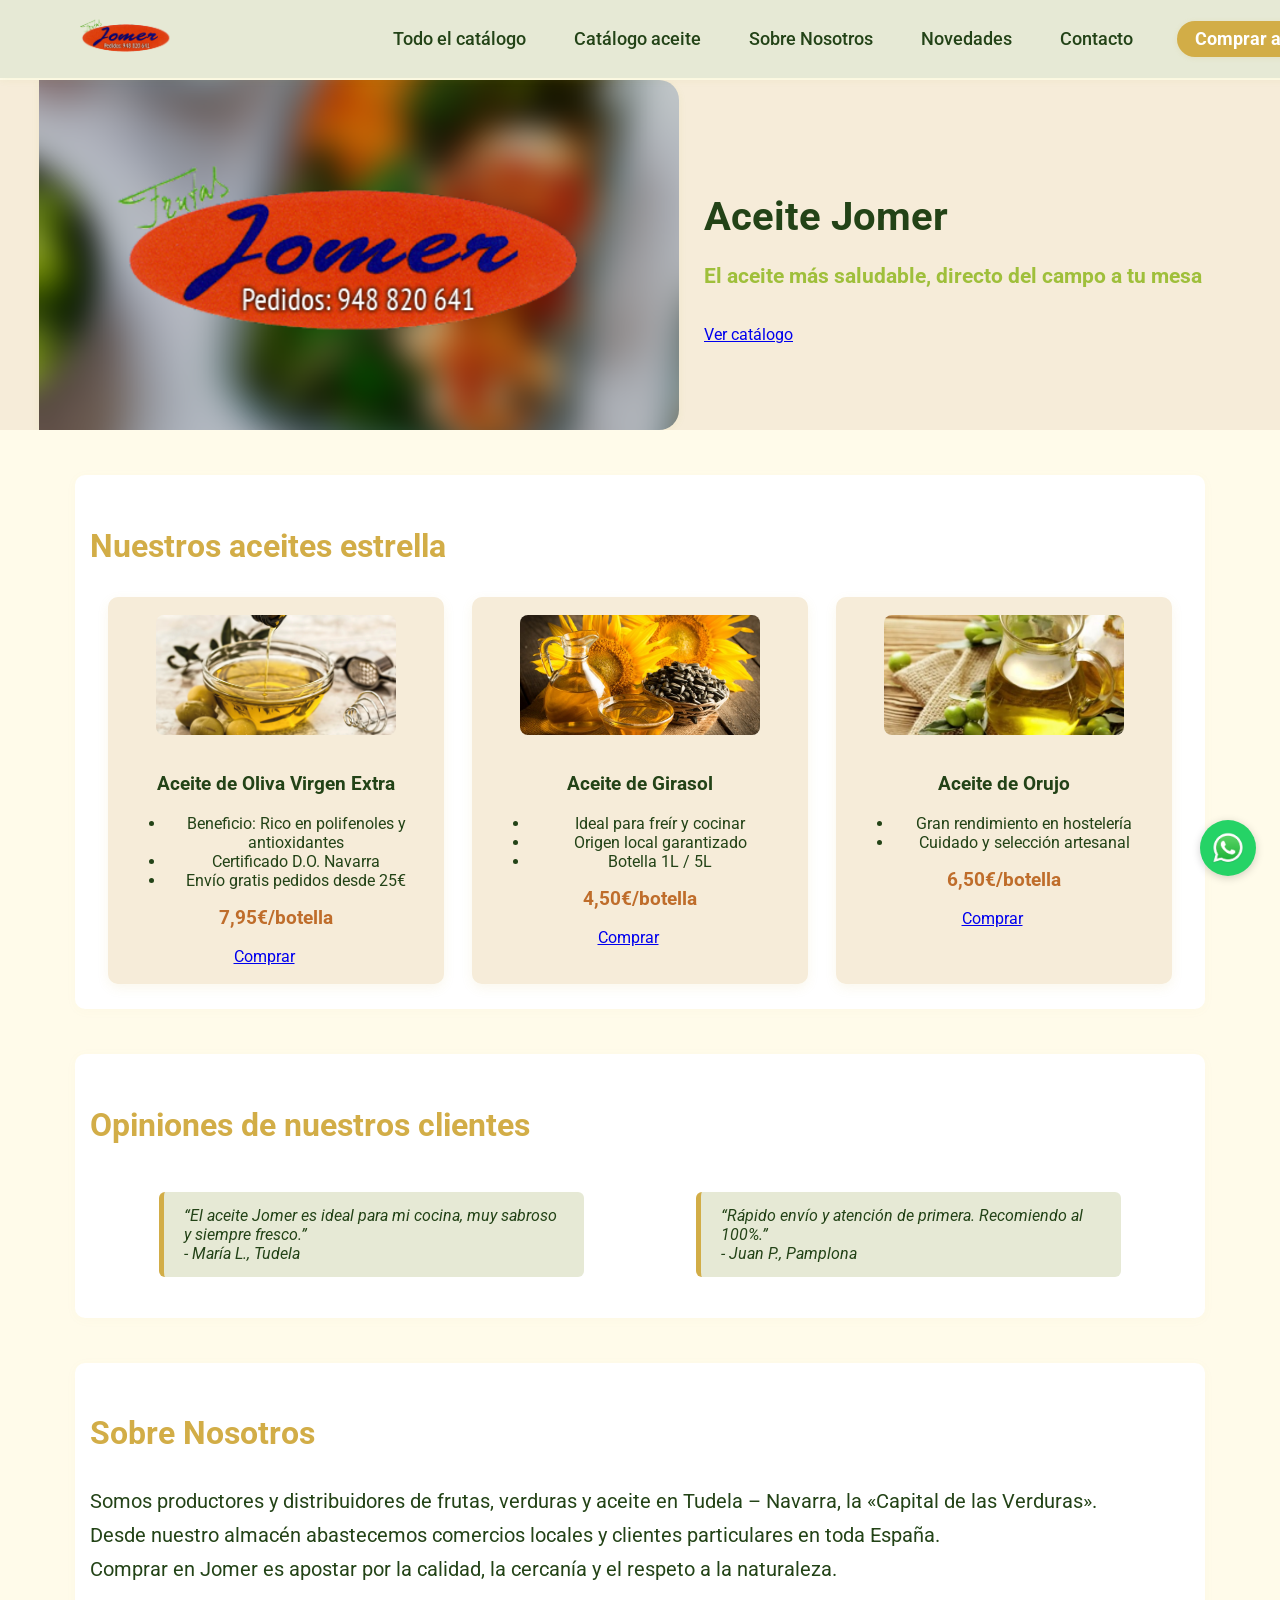
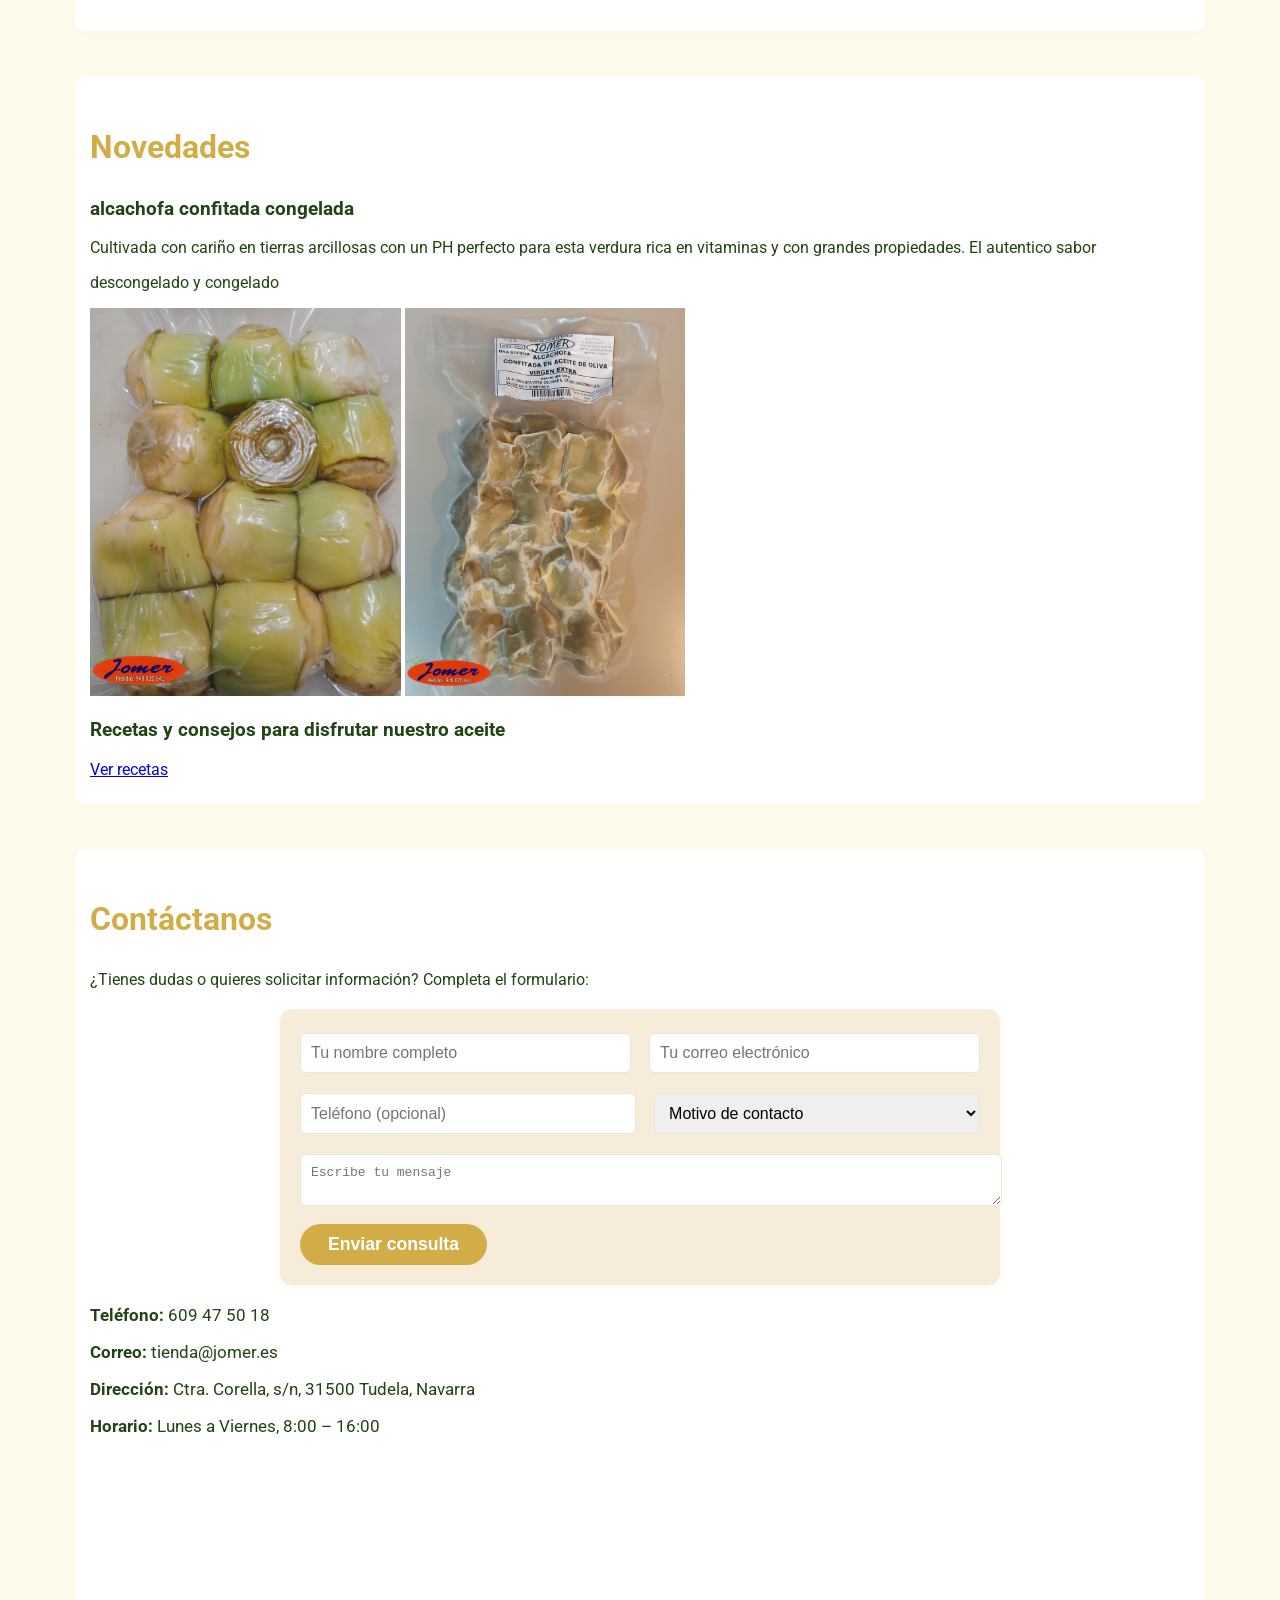
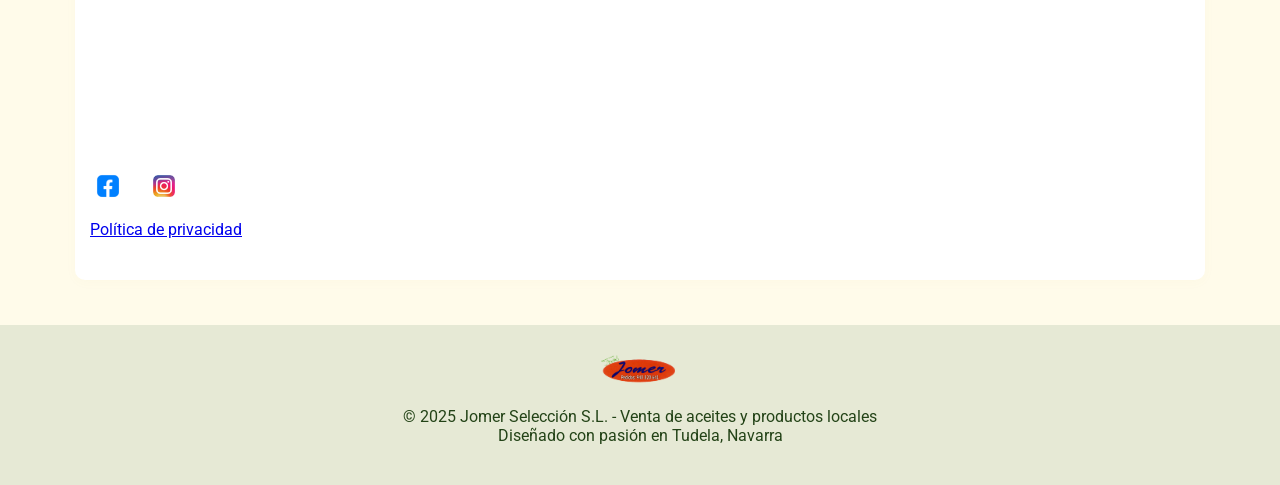
<file: index.html>
<!DOCTYPE html>
<html lang="es">
<head>
  <meta charset="UTF-8">
  <title>Aceite Jomer - Calidad y Tradición</title>
  <meta name="viewport" content="width=device-width, initial-scale=1.0">
  <meta name="description" content="Aceite Jomer: productores locales de aceite de Tudela, Navarra. Compra aceite directo del campo, descubre nuestros productos y recetas.">
  <meta name="keywords" content="aceite, oliva, girasol, orujo, productos locales, Tudela, Navarra">
  <link rel="stylesheet" href="styles.css">
  <link rel="icon" href="favicon.ico">
  <link rel="preconnect" href="https://fonts.gstatic.com">
  <link href="https://fonts.googleapis.com/css2?family=Roboto:wght@400;700&display=swap" rel="stylesheet">
</head>
<body>
  <nav id="navbar">
    <div class="nav-logo">
      <img src="jomer.jpg" alt="Jomer Logo">
    </div>
    <div class="nav-links">
      <a href="todocatalogo.html">Todo el catálogo</a>
      <a href="#catalogo">Catálogo aceite</a>
      <a href="#nosotros">Sobre Nosotros</a>
      <a href="#novedades">Novedades</a>
      <a href="#contacto">Contacto</a>
      <a href="#contacto" class="cta" style="display: inline-block; margin-right: 24px;">Comprar ahora</a>
    </div>
  </nav>

  <header id="header">
    <div class="header-banner">
      <img src="portada-aceite.png" alt="Aceite local" class="banner-img">
      <div class="header-text">
        <h1>Aceite Jomer</h1>
        <h2>El aceite más saludable, directo del campo a tu mesa</h2>
        <a href="#catalogo" class="cta">Ver catálogo</a>
      </div>
    </div>
  </header>

  <section id="catalogo">
    <h2>Nuestros aceites estrella</h2>
    <div class="catalog-list">
      <div class="producto">
        <img src="oliva.jpg" alt="Aceite de oliva virgen extra">
        <h3>Aceite de Oliva Virgen Extra</h3>
        <ul>
          <li>Beneficio: Rico en polifenoles y antioxidantes</li>
          <li>Certificado D.O. Navarra</li>
          <li>Envío gratis pedidos desde 25€</li>
        </ul>
        <div class="precio">7,95€/botella</div>
        <a href="#contacto" class="cta">Comprar</a>
      </div>
      <div class="producto">
        <img src="girasol.jpg" alt="Aceite de girasol">
        <h3>Aceite de Girasol</h3>
        <ul>
          <li>Ideal para freír y cocinar</li>
          <li>Origen local garantizado</li>
          <li>Botella 1L / 5L</li>
        </ul>
        <div class="precio">4,50€/botella</div>
        <a href="#contacto" class="cta">Comprar</a>
      </div>
      <div class="producto">
        <img src="orujo.jpg" alt="Aceite de orujo">
        <h3>Aceite de Orujo</h3>
        <ul>
          <li>Gran rendimiento en hostelería</li>
          <li>Cuidado y selección artesanal</li>
        </ul>
        <div class="precio">6,50€/botella</div>
        <a href="#contacto" class="cta">Comprar</a>
      </div>
    </div>
  </section>

  <section id="testimonios">
    <h2>Opiniones de nuestros clientes</h2>
    <div class="testimonios-list">
      <blockquote>
        “El aceite Jomer es ideal para mi cocina, muy sabroso y siempre fresco.”<br>
        <span>- María L., Tudela</span>
      </blockquote>
      <blockquote>
        “Rápido envío y atención de primera. Recomiendo al 100%.”<br>
        <span>- Juan P., Pamplona</span>
      </blockquote>
    </div>
  </section>

  <section id="nosotros">
    <h2>Sobre Nosotros</h2>
    <p>
      Somos productores y distribuidores de frutas, verduras y aceite en Tudela – Navarra, la «Capital de las Verduras».<br>
      Desde nuestro almacén abastecemos comercios locales y clientes particulares en toda España.<br>
      Comprar en Jomer es apostar por la calidad, la cercanía y el respeto a la naturaleza.
    </p>
  </section>

  <section id="novedades">
    <h2>Novedades</h2>
    <h3>alcachofa confitada congelada</h3>
    <p>Cultivada con cariño en tierras arcillosas con un PH perfecto para esta verdura
     rica en vitaminas y con grandes propiedades.
      El autentico sabor </p>
      <p>descongelado y congelado</p>
     <img src="alcachofa confitada descongelada mej f.png" alt="alcachofa confitada" style="max-width: 311px; height: auto;">
     <img src="alcachofa confitada congelada mej f.png" alt="alcachofa confitada" style="max-width: 280px; height: auto;">
    <h3>Recetas y consejos para disfrutar nuestro aceite</h3>
    <a href="recetas.html" class="cta">Ver recetas</a>
  </section>

  <section id="contacto">
    <h2>Contáctanos</h2>
    <p>¿Tienes dudas o quieres solicitar información? Completa el formulario:</p>
    <form action="https://formspree.io/f/xldwoabe" method="POST">
      <div class="form-row">
        <input type="text" name="nombre" placeholder="Tu nombre completo" required>
        <input type="email" name="_replyto" placeholder="Tu correo electrónico" required>
      </div>
      <div class="form-row">
        <input type="tel" name="telefono" placeholder="Teléfono (opcional)">
        <select name="motivo">
          <option value="">Motivo de contacto</option>
          <option value="compra">Consulta de compra</option>
          <option value="producto">Información sobre productos</option>
          <option value="servicio">Atención al cliente</option>
        </select>
      </div>
      <textarea name="mensaje" placeholder="Escribe tu mensaje" required></textarea>
      <button type="submit" class="cta">Enviar consulta</button>
    </form>
    <div class="datos-contacto">
      <p><strong>Teléfono:</strong> 609 47 50 18</p>
      <p><strong>Correo:</strong> tienda@jomer.es</p>
      <p><strong>Dirección:</strong> Ctra. Corella, s/n, 31500 Tudela, Navarra</p>
      <p><strong>Horario:</strong> Lunes a Viernes, 8:00 – 16:00</p>
    </div>
    <iframe src="https://www.google.com/maps/embed?pb=!1m18!1m12!1m3!1d2962.185804972937!2d-1.6269983233690686!3d42.06063657122241!2m3!1f0!2f0!3f0!3m2!1i1024!2i768!4f13.1!3m3!1m2!1s0xd5a4f6416f8890b%3A0xc459049749e1c7b5!2sJomer%20Selecci%C3%B3n%20S.L%20-%20Frutas%20y%20Verduras%20Jomer!5e0!3m2!1sen!2ses!4v1757062490722!5m2!1sen!2ses" 
      width="100%" height="300" style="border:0;" allowfullscreen="" loading="lazy"></iframe>
    <div class="redes-sociales">
      <a href="https://facebook.com/aceitejomer" target="_blank"><img src="facebook-icon.png" alt="Facebook"></a>
      <a href="https://www.instagram.com/frutas_jomer/" target="_blank"><img src="instagram-icon.png" alt="Instagram"></a>
    </div>
    <p><a href="privacidad.html">Política de privacidad</a></p>
  </section>

<!-- Botón flotante de WhatsApp -->
<a href="https://api.whatsapp.com/send/?phone=34647146352&text&type=phone_number&app_absent=0" 
   target="_blank" 
   style="
     position: fixed;
     bottom: 24px;
     right: 24px;
     z-index: 9999;
     background: #25d366;
     border-radius: 50%;
     width: 56px;
     height: 56px;
     box-shadow: 0 2px 8px rgba(0,0,0,0.18);
     display: flex;
     align-items: center;
     justify-content: center;">
  <img src="whatsap.png" alt="WhatsApp" style="width:34px; height:34px;"/>
</a>


  <footer>
    <div class="footer-logo">
      <img src="jomer.jpg" alt="Jomer Logo">
    </div>
    <p>&copy; 2025 Jomer Selección S.L. - Venta de aceites y productos locales
      <br>Diseñado con pasión en Tudela, Navarra
    </p>
  </footer>

  <!-- Menú responsive y barra de novedades -->
  <script>
    // Añade sticky al navbar en scroll
    window.onscroll = function() {
      var navbar = document.getElementById('navbar');
      if(window.pageYOffset > 20){
        navbar.classList.add('sticky');
      }else{
        navbar.classList.remove('sticky');
      }
    };
  </script>
</body>
</html>
</file>
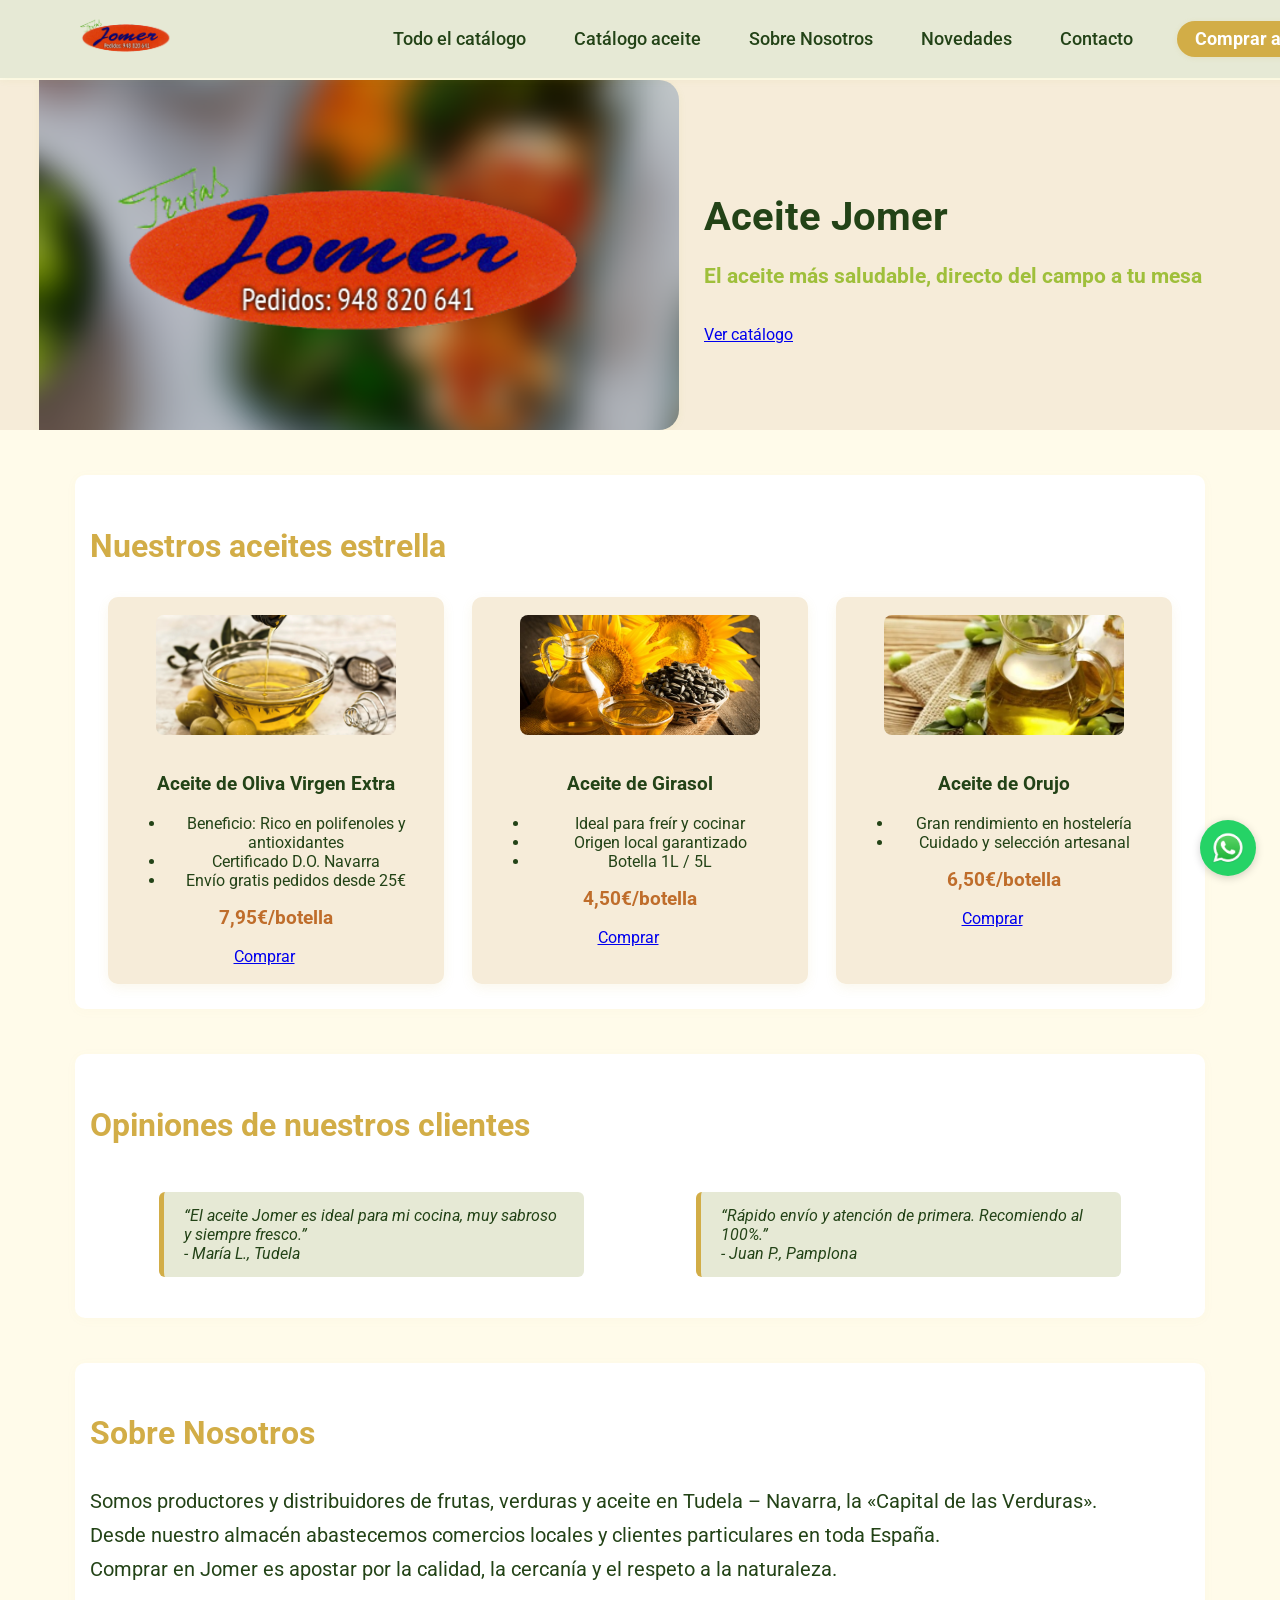
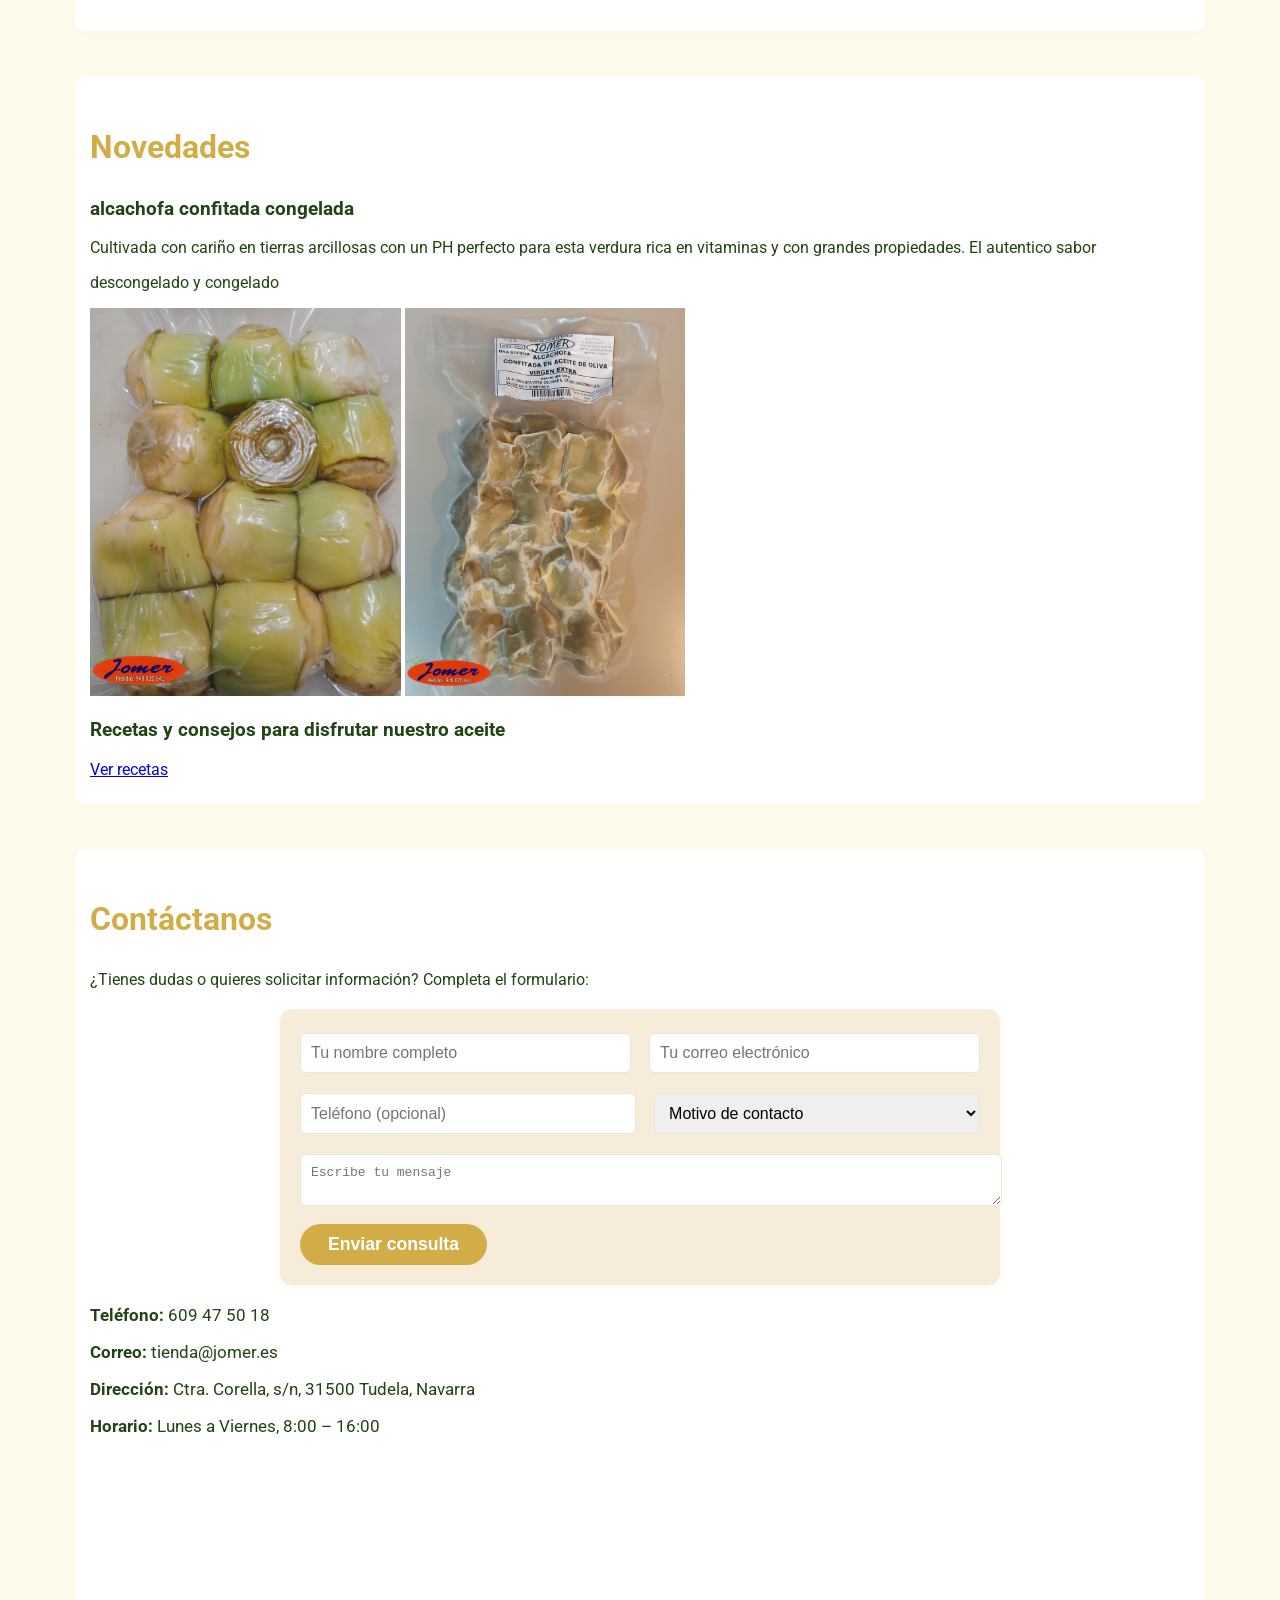
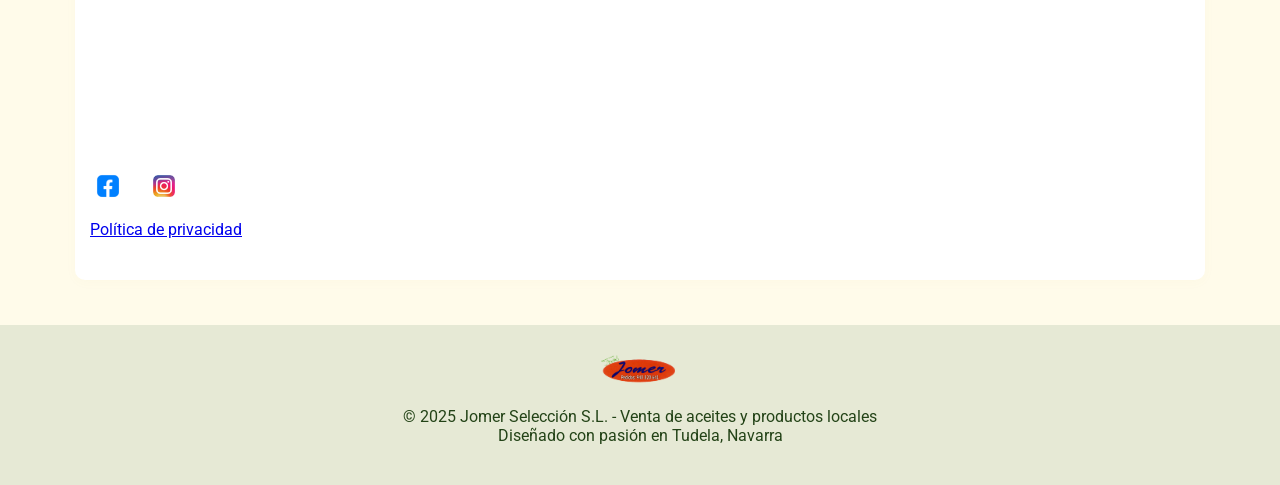
<file: principal.html>
<!DOCTYPE html>
<html lang="es">
<head>
  <meta charset="UTF-8">
  <title>Aceite Jomer - Calidad y Tradición</title>
  <meta name="viewport" content="width=device-width, initial-scale=1.0">
  <meta name="description" content="Aceite Jomer: productores locales de aceite de Tudela, Navarra. Compra aceite directo del campo, descubre nuestros productos y recetas.">
  <meta name="keywords" content="aceite, oliva, girasol, orujo, productos locales, Tudela, Navarra">
  <link rel="stylesheet" href="styles.css">
  <link rel="icon" href="favicon.ico">
  <link rel="preconnect" href="https://fonts.gstatic.com">
  <link href="https://fonts.googleapis.com/css2?family=Roboto:wght@400;700&display=swap" rel="stylesheet">
</head>
<body>
  <nav id="navbar">
    <div class="nav-logo">
      <img src="jomer.jpg" alt="Jomer Logo">
    </div>
    <div class="nav-links">
      <a href="todocatalogo.html">Todo el catálogo</a>
      <a href="#catalogo">Catálogo aceite</a>
      <a href="#nosotros">Sobre Nosotros</a>
      <a href="#novedades">Novedades</a>
      <a href="#contacto">Contacto</a>
      <a href="#comprar" class="cta" style="display: inline-block; margin-right: 24px;">Comprar ahora</a>
    </div>
  </nav>

  <header id="header">
    <div class="header-banner">
      <img src="portada-aceite.png" alt="Aceite local" class="banner-img">
      <div class="header-text">
        <h1>Aceite Jomer</h1>
        <h2>El aceite más saludable, directo del campo a tu mesa</h2>
        <a href="#catalogo" class="cta">Ver catálogo</a>
      </div>
    </div>
  </header>

  <section id="catalogo">
    <h2>Nuestros aceites estrella</h2>
    <div class="catalog-list">
      <div class="producto">
        <img src="oliva.jpg" alt="Aceite de oliva virgen extra">
        <h3>Aceite de Oliva Virgen Extra</h3>
        <ul>
          <li>Beneficio: Rico en polifenoles y antioxidantes</li>
          <li>Certificado D.O. Navarra</li>
          <li>Envío gratis pedidos desde 25€</li>
        </ul>
        <div class="precio">7,95€/botella</div>
        <a href="#comprar" class="cta">Comprar</a>
      </div>
      <div class="producto">
        <img src="girasol.jpg" alt="Aceite de girasol">
        <h3>Aceite de Girasol</h3>
        <ul>
          <li>Ideal para freír y cocinar</li>
          <li>Origen local garantizado</li>
          <li>Botella 1L / 5L</li>
        </ul>
        <div class="precio">4,50€/botella</div>
        <a href="#comprar" class="cta">Comprar</a>
      </div>
      <div class="producto">
        <img src="orujo.jpg" alt="Aceite de orujo">
        <h3>Aceite de Orujo</h3>
        <ul>
          <li>Gran rendimiento en hostelería</li>
          <li>Cuidado y selección artesanal</li>
        </ul>
        <div class="precio">6,50€/botella</div>
        <a href="#comprar" class="cta">Comprar</a>
      </div>
    </div>
  </section>

  <section id="testimonios">
    <h2>Opiniones de nuestros clientes</h2>
    <div class="testimonios-list">
      <blockquote>
        “El aceite Jomer es ideal para mi cocina, muy sabroso y siempre fresco.”<br>
        <span>- María L., Tudela</span>
      </blockquote>
      <blockquote>
        “Rápido envío y atención de primera. Recomiendo al 100%.”<br>
        <span>- Juan P., Pamplona</span>
      </blockquote>
    </div>
  </section>

  <section id="nosotros">
    <h2>Sobre Nosotros</h2>
    <p>
      Somos productores y distribuidores de frutas, verduras y aceite en Tudela – Navarra, la «Capital de las Verduras».<br>
      Desde nuestro almacén abastecemos comercios locales y clientes particulares en toda España.<br>
      Comprar en Jomer es apostar por la calidad, la cercanía y el respeto a la naturaleza.
    </p>
  </section>

  <section id="novedades">
    <h2>Novedades</h2>
    <h3>alcachofa confitada congelada</h3>
    <p>Cultivada con cariño en tierras arcillosas con un PH perfecto para esta verdura
     rica en vitaminas y con grandes propiedades.
      El autentico sabor </p>
      <p>descongelado y congelado</p>
     <img src="alcachofa confitada descongelada mej f.png" alt="alcachofa confitada" style="max-width: 311px; height: auto;">
     <img src="alcachofa confitada congelada mej f.png" alt="alcachofa confitada" style="max-width: 280px; height: auto;">
    <h3>Recetas y consejos para disfrutar nuestro aceite</h3>
    <a href="recetas.html" class="cta">Ver recetas</a>
  </section>

  <section id="contacto">
    <h2>Contáctanos</h2>
    <p>¿Tienes dudas o quieres solicitar información? Completa el formulario:</p>
    <form action="https://formspree.io/f/xldwoabe" method="POST">
      <div class="form-row">
        <input type="text" name="nombre" placeholder="Tu nombre completo" required>
        <input type="email" name="_replyto" placeholder="Tu correo electrónico" required>
      </div>
      <div class="form-row">
        <input type="tel" name="telefono" placeholder="Teléfono (opcional)">
        <select name="motivo">
          <option value="">Motivo de contacto</option>
          <option value="compra">Consulta de compra</option>
          <option value="producto">Información sobre productos</option>
          <option value="servicio">Atención al cliente</option>
        </select>
      </div>
      <textarea name="mensaje" placeholder="Escribe tu mensaje" required></textarea>
      <button type="submit" class="cta">Enviar consulta</button>
    </form>
    <div class="datos-contacto">
      <p><strong>Teléfono:</strong> 609 47 50 18</p>
      <p><strong>Correo:</strong> tienda@jomer.es</p>
      <p><strong>Dirección:</strong> Ctra. Corella, s/n, 31500 Tudela, Navarra</p>
      <p><strong>Horario:</strong> Lunes a Viernes, 8:00 – 16:00</p>
    </div>
    <iframe src="https://www.google.com/maps/embed?pb=!1m18!1m12!1m3!1d2962.185804972937!2d-1.6269983233690686!3d42.06063657122241!2m3!1f0!2f0!3f0!3m2!1i1024!2i768!4f13.1!3m3!1m2!1s0xd5a4f6416f8890b%3A0xc459049749e1c7b5!2sJomer%20Selecci%C3%B3n%20S.L%20-%20Frutas%20y%20Verduras%20Jomer!5e0!3m2!1sen!2ses!4v1757062490722!5m2!1sen!2ses" 
      width="100%" height="300" style="border:0;" allowfullscreen="" loading="lazy"></iframe>
    <div class="redes-sociales">
      <a href="https://facebook.com/aceitejomer" target="_blank"><img src="facebook-icon.png" alt="Facebook"></a>
      <a href="https://instagram.com/aceitejomer" target="_blank"><img src="instagram-icon.png" alt="Instagram"></a>
    </div>
    <p><a href="privacidad.html">Política de privacidad</a></p>
  </section>

<!-- Botón flotante de WhatsApp -->
<a href="https://api.whatsapp.com/send/?phone=34647146352&text&type=phone_number&app_absent=0" 
   target="_blank" 
   style="
     position: fixed;
     bottom: 24px;
     right: 24px;
     z-index: 9999;
     background: #25d366;
     border-radius: 50%;
     width: 56px;
     height: 56px;
     box-shadow: 0 2px 8px rgba(0,0,0,0.18);
     display: flex;
     align-items: center;
     justify-content: center;">
  <img src="whatsap.png" alt="WhatsApp" style="width:34px; height:34px;"/>
</a>


  <footer>
    <div class="footer-logo">
      <img src="jomer.jpg" alt="Jomer Logo">
    </div>
    <p>&copy; 2025 Jomer Selección S.L. - Venta de aceites y productos locales
      <br>Diseñado con pasión en Tudela, Navarra
    </p>
  </footer>

  <!-- Menú responsive y barra de novedades -->
  <script>
    // Añade sticky al navbar en scroll
    window.onscroll = function() {
      var navbar = document.getElementById('navbar');
      if(window.pageYOffset > 20){
        navbar.classList.add('sticky');
      }else{
        navbar.classList.remove('sticky');
      }
    };
  </script>
</body>
</html>
</file>
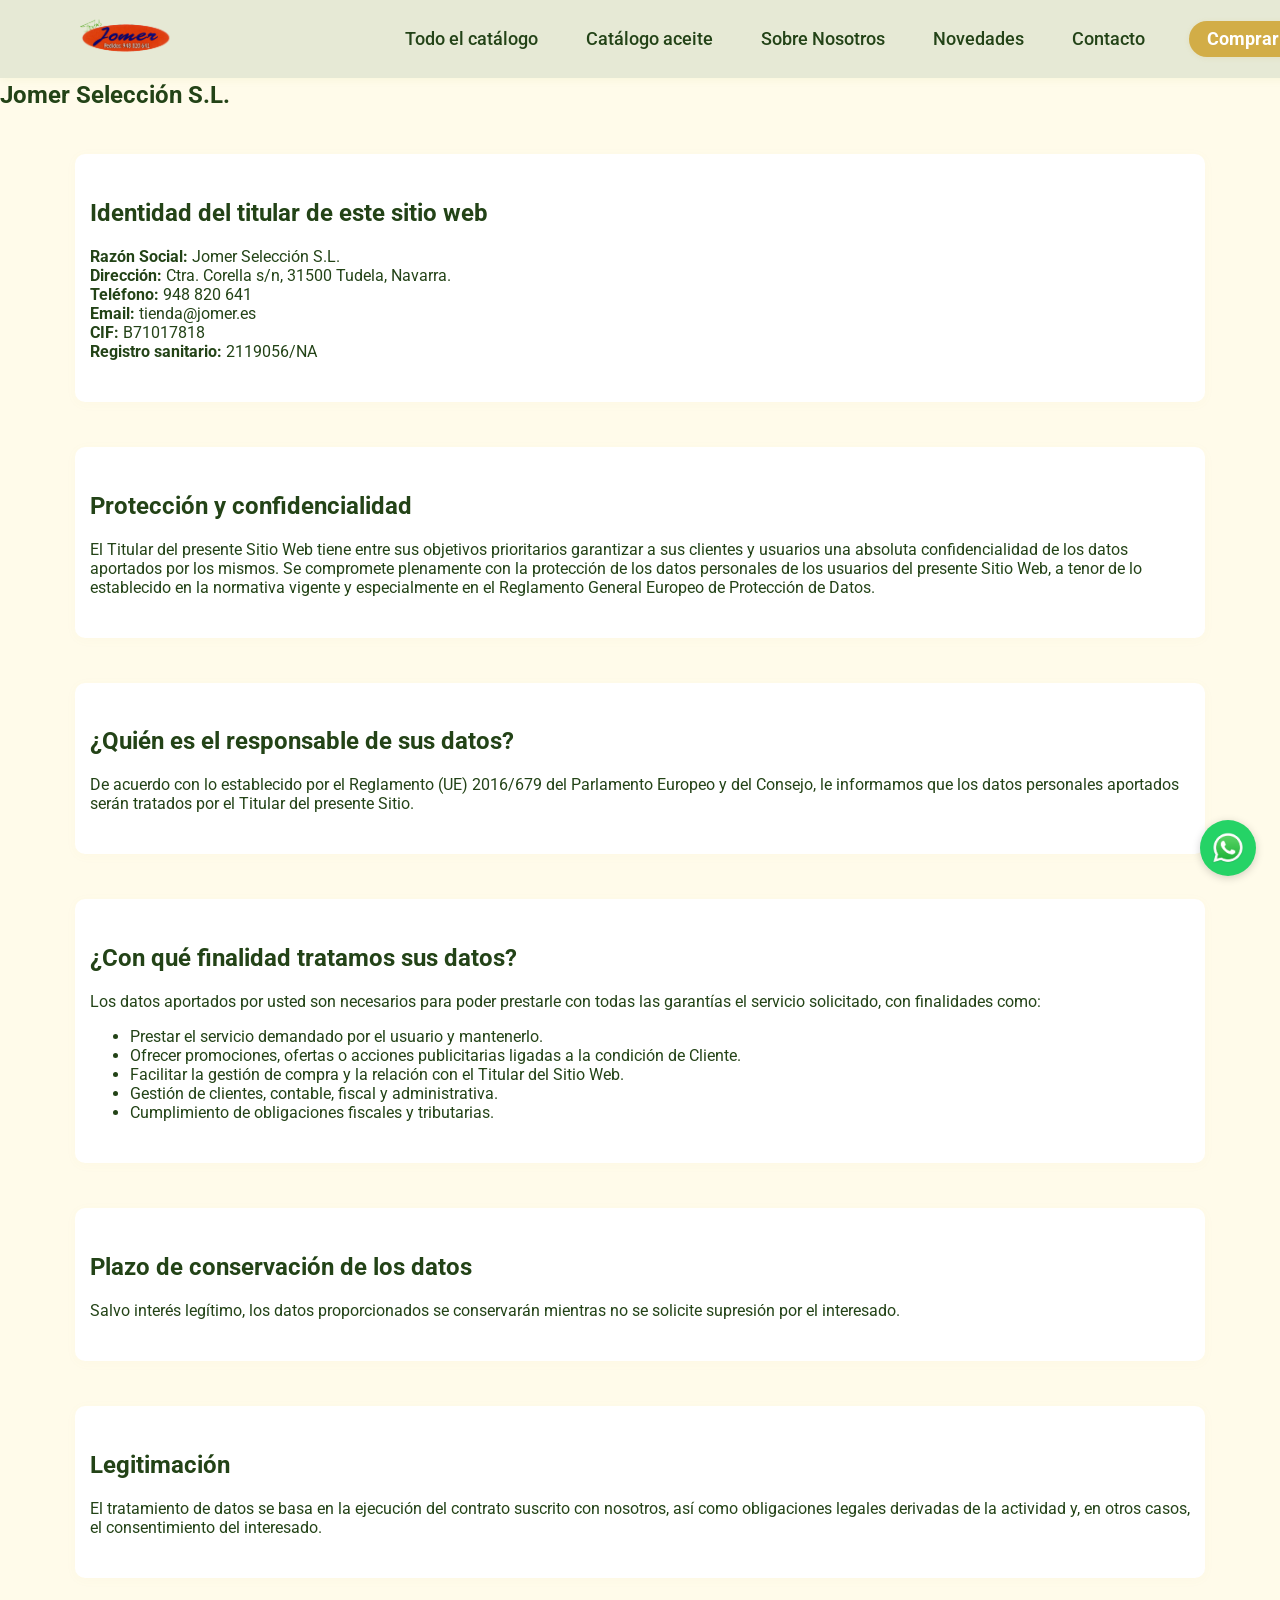
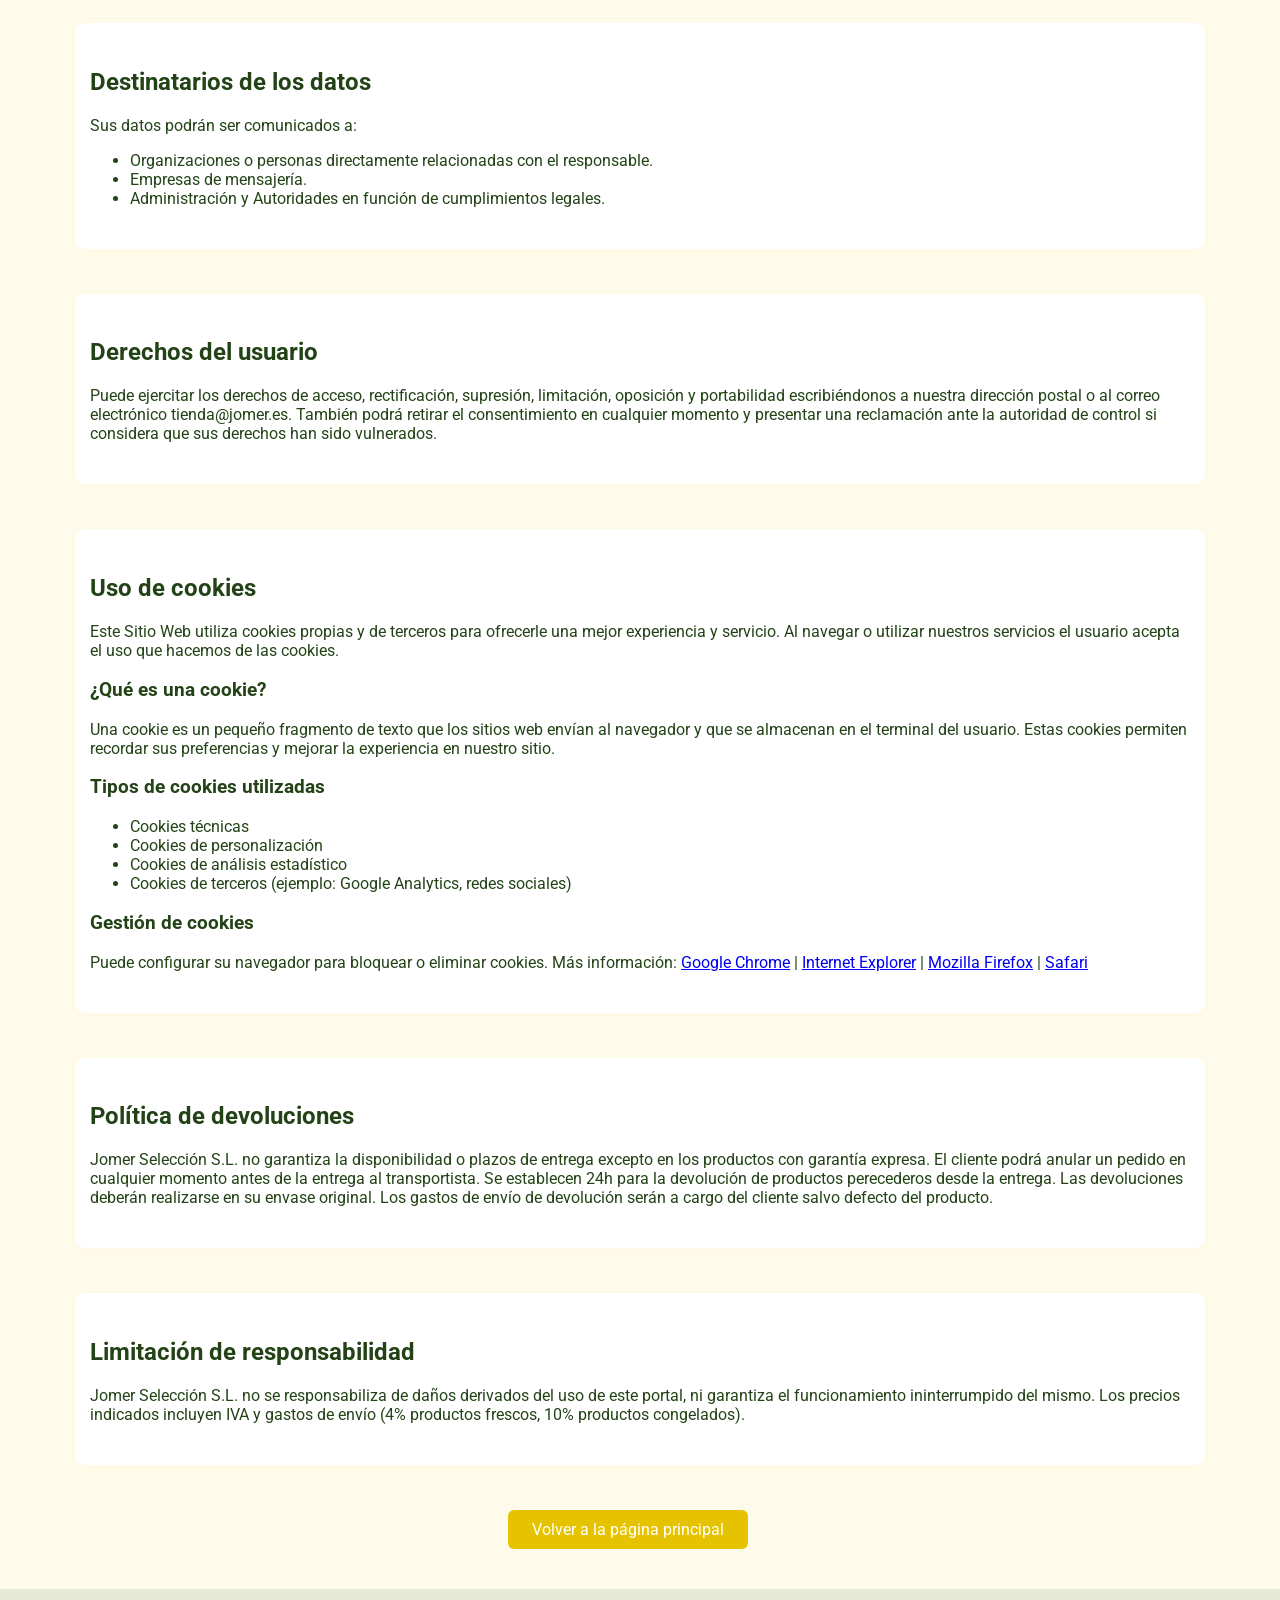
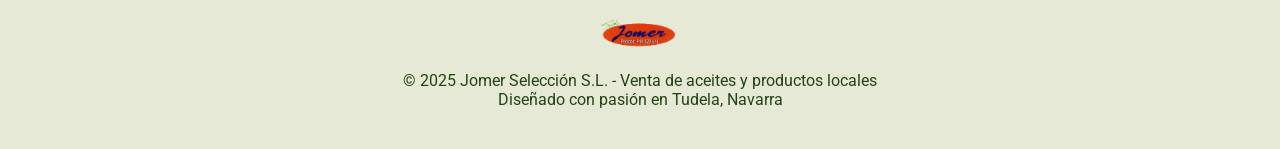
<file: privacidad.html>
<!DOCTYPE html>
<html lang="es">
<head>
  <meta charset="UTF-8">
  <title>Política de Privacidad - Jomer Selección S.L.</title>
  <meta name="viewport" content="width=device-width, initial-scale=1.0">
  <meta name="description" content="Política de privacidad y condiciones de uso de Jomer Selección S.L.">
  <link rel="stylesheet" href="styles.css">
  <link rel="icon" href="favicon.ico">
  <link rel="preconnect" href="https://fonts.gstatic.com">
  <link href="https://fonts.googleapis.com/css2?family=Roboto:wght@400;700&display=swap" rel="stylesheet">
</head>
<body>
  <nav id="navbar">
    <div class="nav-logo">
      <a href="principal.html"><img src="jomer.jpg" alt="Jomer Logo"></a>
    </div>
    <div class="nav-links">
      <a href="todocatalogo.html">Todo el catálogo</a>
      <a href="principal.html#catalogo">Catálogo aceite</a>
      <a href="principal.html#nosotros">Sobre Nosotros</a>
      <a href="principal.html#novedades">Novedades</a>
      <a href="principal.html#contacto">Contacto</a>
      <a href="principal.html#comprar" class="cta">Comprar ahora</a>
    </div>
  </nav>

  <header class="header-legal">
    <h1>Política de Privacidad</h1>
    <h2>Jomer Selección S.L.</h2>
  </header>

  <main class="legal-content">
    <section>
      <h2>Identidad del titular de este sitio web</h2>
      <p><strong>Razón Social:</strong> Jomer Selección S.L.<br>
      <strong>Dirección:</strong> Ctra. Corella s/n, 31500 Tudela, Navarra.<br>
      <strong>Teléfono:</strong> 948 820 641<br>
      <strong>Email:</strong> tienda@jomer.es<br>
      <strong>CIF:</strong> B71017818<br>
      <strong>Registro sanitario:</strong> 2119056/NA</p>
    </section>

    <section>
      <h2>Protección y confidencialidad</h2>
      <p>
        El Titular del presente Sitio Web tiene entre sus objetivos prioritarios garantizar a sus clientes y usuarios una absoluta confidencialidad de los datos aportados por los mismos. 
        Se compromete plenamente con la protección de los datos personales de los usuarios del presente Sitio Web, a tenor de lo establecido en la normativa vigente y especialmente en el Reglamento General Europeo de Protección de Datos.
      </p>
    </section>

    <section>
      <h2>¿Quién es el responsable de sus datos?</h2>
      <p>
        De acuerdo con lo establecido por el Reglamento (UE) 2016/679 del Parlamento Europeo y del Consejo, le informamos que los datos personales aportados serán tratados por el Titular del presente Sitio.
      </p>
    </section>

    <section>
      <h2>¿Con qué finalidad tratamos sus datos?</h2>
      <p>
        Los datos aportados por usted son necesarios para poder prestarle con todas las garantías el servicio solicitado, con finalidades como:
      </p>
      <ul>
        <li>Prestar el servicio demandado por el usuario y mantenerlo.</li>
        <li>Ofrecer promociones, ofertas o acciones publicitarias ligadas a la condición de Cliente.</li>
        <li>Facilitar la gestión de compra y la relación con el Titular del Sitio Web.</li>
        <li>Gestión de clientes, contable, fiscal y administrativa.</li>
        <li>Cumplimiento de obligaciones fiscales y tributarias.</li>
      </ul>
    </section>

    <section>
      <h2>Plazo de conservación de los datos</h2>
      <p>
        Salvo interés legítimo, los datos proporcionados se conservarán mientras no se solicite supresión por el interesado.
      </p>
    </section>

    <section>
      <h2>Legitimación</h2>
      <p>
        El tratamiento de datos se basa en la ejecución del contrato suscrito con nosotros, así como obligaciones legales derivadas de la actividad y, en otros casos, el consentimiento del interesado.
      </p>
    </section>

    <section>
      <h2>Destinatarios de los datos</h2>
      <p>Sus datos podrán ser comunicados a:</p>
      <ul>
        <li>Organizaciones o personas directamente relacionadas con el responsable.</li>
        <li>Empresas de mensajería.</li>
        <li>Administración y Autoridades en función de cumplimientos legales.</li>
      </ul>
    </section>

    <section>
      <h2>Derechos del usuario</h2>
      <p>
        Puede ejercitar los derechos de acceso, rectificación, supresión, limitación, oposición y portabilidad escribiéndonos a nuestra dirección postal o al correo electrónico tienda@jomer.es.
        También podrá retirar el consentimiento en cualquier momento y presentar una reclamación ante la autoridad de control si considera que sus derechos han sido vulnerados.
      </p>
    </section>

    <section>
      <h2>Uso de cookies</h2>
      <p>
        Este Sitio Web utiliza cookies propias y de terceros para ofrecerle una mejor experiencia y servicio. Al navegar o utilizar nuestros servicios el usuario acepta el uso que hacemos de las cookies.
      </p>
      <h3>¿Qué es una cookie?</h3>
      <p>
        Una cookie es un pequeño fragmento de texto que los sitios web envían al navegador y que se almacenan en el terminal del usuario. Estas cookies permiten recordar sus preferencias y mejorar la experiencia en nuestro sitio.
      </p>
      <h3>Tipos de cookies utilizadas</h3>
      <ul>
        <li>Cookies técnicas</li>
        <li>Cookies de personalización</li>
        <li>Cookies de análisis estadístico</li>
        <li>Cookies de terceros (ejemplo: Google Analytics, redes sociales)</li>
      </ul>
      <h3>Gestión de cookies</h3>
      <p>
        Puede configurar su navegador para bloquear o eliminar cookies. Más información: 
        <a href="https://support.google.com/chrome/answer/95647?hl=es-419">Google Chrome</a> | 
        <a href="https://support.microsoft.com/es-es/help/17442/windows-internet-explorer-delete-manage-cookies#ie=ie-10">Internet Explorer</a> | 
        <a href="https://support.mozilla.org/es/kb/habilitar-y-deshabilitar-cookies-sitios-web-rastrear-preferencias?redirectlocale=es">Mozilla Firefox</a> | 
        <a href="https://support.apple.com/es-lamr/HT201265">Safari</a>
      </p>
    </section>

    <section>
      <h2>Política de devoluciones</h2>
      <p>
        Jomer Selección S.L. no garantiza la disponibilidad o plazos de entrega excepto en los productos con garantía expresa. 
        El cliente podrá anular un pedido en cualquier momento antes de la entrega al transportista.  
        Se establecen 24h para la devolución de productos perecederos desde la entrega.  
        Las devoluciones deberán realizarse en su envase original.  
        Los gastos de envío de devolución serán a cargo del cliente salvo defecto del producto.
      </p>
    </section>

    <section>
      <h2>Limitación de responsabilidad</h2>
      <p>
        Jomer Selección S.L. no se responsabiliza de daños derivados del uso de este portal, ni garantiza el funcionamiento ininterrumpido del mismo.  
        Los precios indicados incluyen IVA y gastos de envío (4% productos frescos, 10% productos congelados).
      </p>
    </section>
  </main>
<div style="text-align:center; margin: 2em 0;">
  <a href="principal.html" class="cta" style="padding: 10px 24px; background:#e6c300; color:#fff; border-radius:6px; text-decoration:none;">Volver a la página principal</a>
</div>

<!-- Botón flotante de WhatsApp -->
<a href="https://api.whatsapp.com/send/?phone=34647146352&text&type=phone_number&app_absent=0" 
   target="_blank" 
   style="
     position: fixed;
     bottom: 24px;
     right: 24px;
     z-index: 9999;
     background: #25d366;
     border-radius: 50%;
     width: 56px;
     height: 56px;
     box-shadow: 0 2px 8px rgba(0,0,0,0.18);
     display: flex;
     align-items: center;
     justify-content: center;">
  <img src="whatsap.png" alt="WhatsApp" style="width:34px; height:34px;"/>
</a>


  <footer>
    <div class="footer-logo">
      <img src="jomer.jpg" alt="Jomer Logo">
    </div>
    <p>&copy; 2025 Jomer Selección S.L. - Venta de aceites y productos locales
      <br>Diseñado con pasión en Tudela, Navarra
    </p>
  </footer>

  <script>
    // Navbar sticky
    window.onscroll = function() {
      var navbar = document.getElementById('navbar');
      if(window.pageYOffset > 20){
        navbar.classList.add('sticky');
      } else {
        navbar.classList.remove('sticky');
      }
    };
  </script>
</body>
</html>
</file>
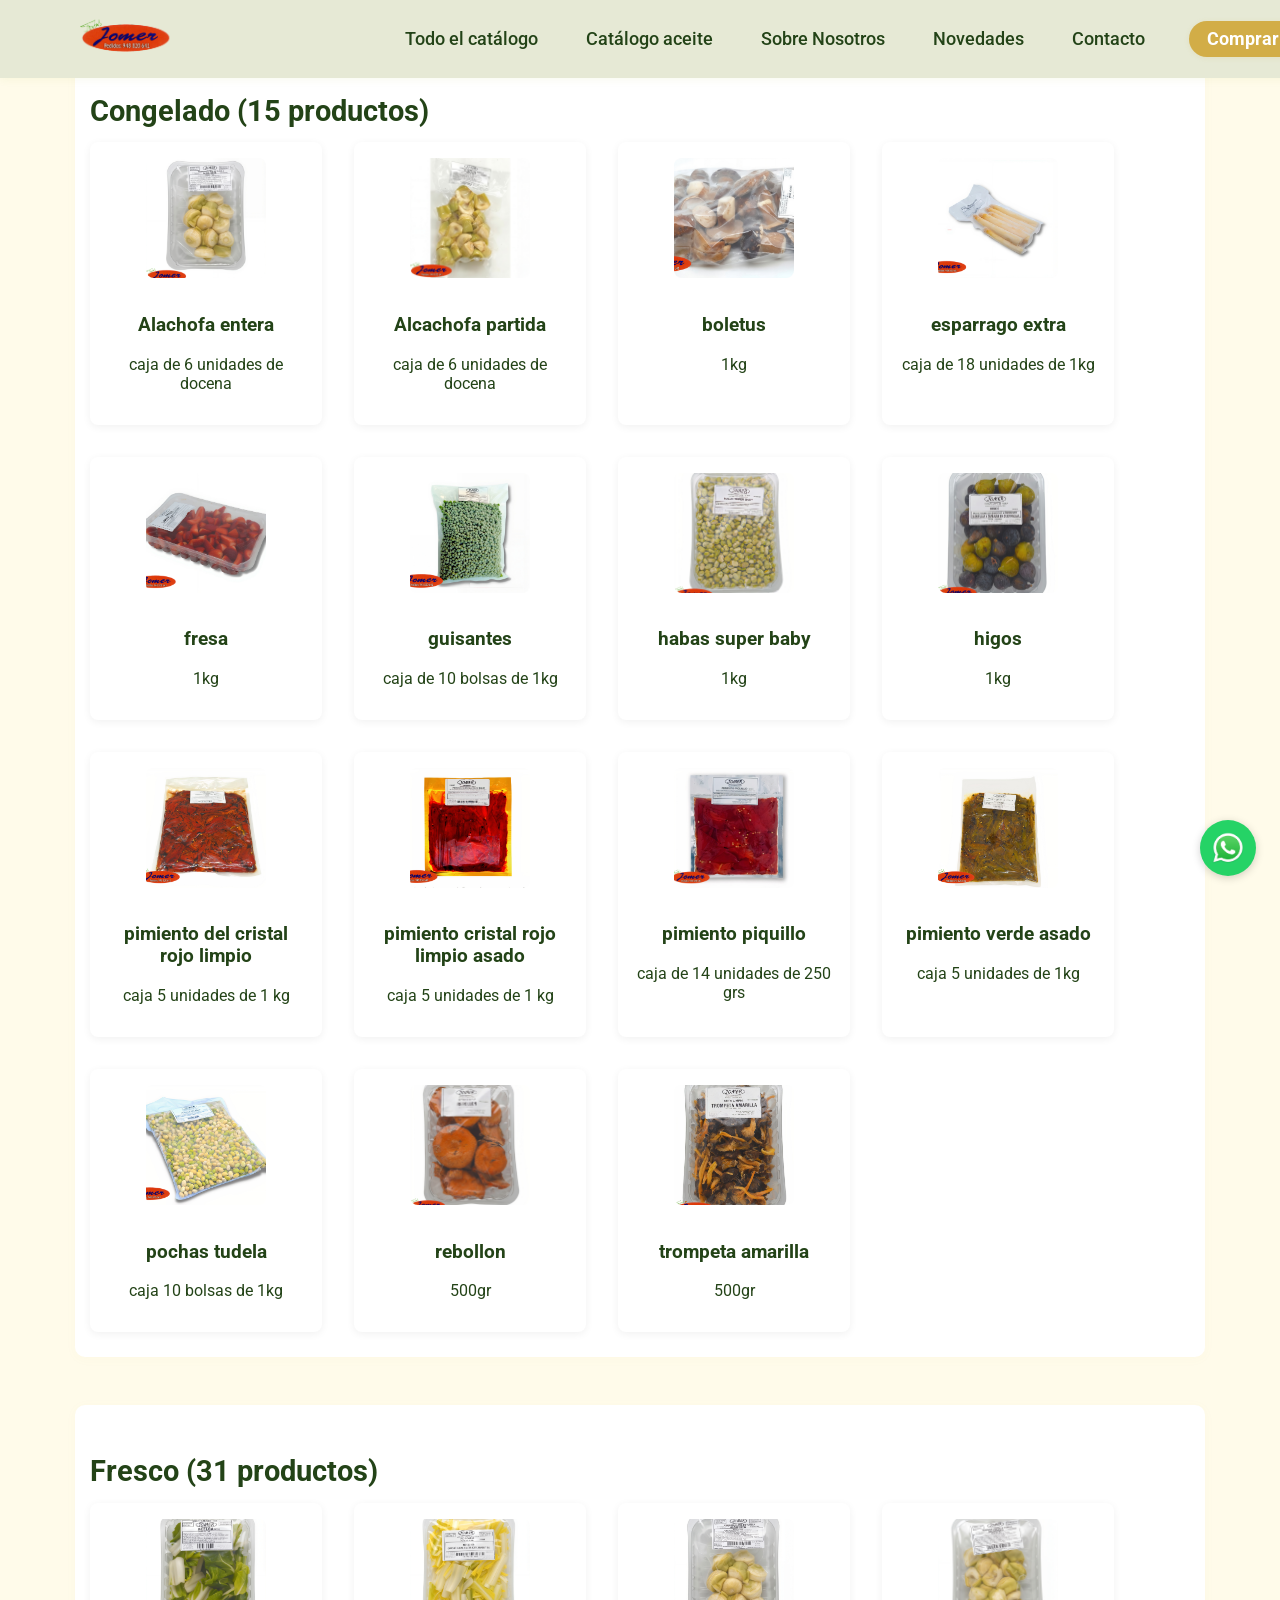
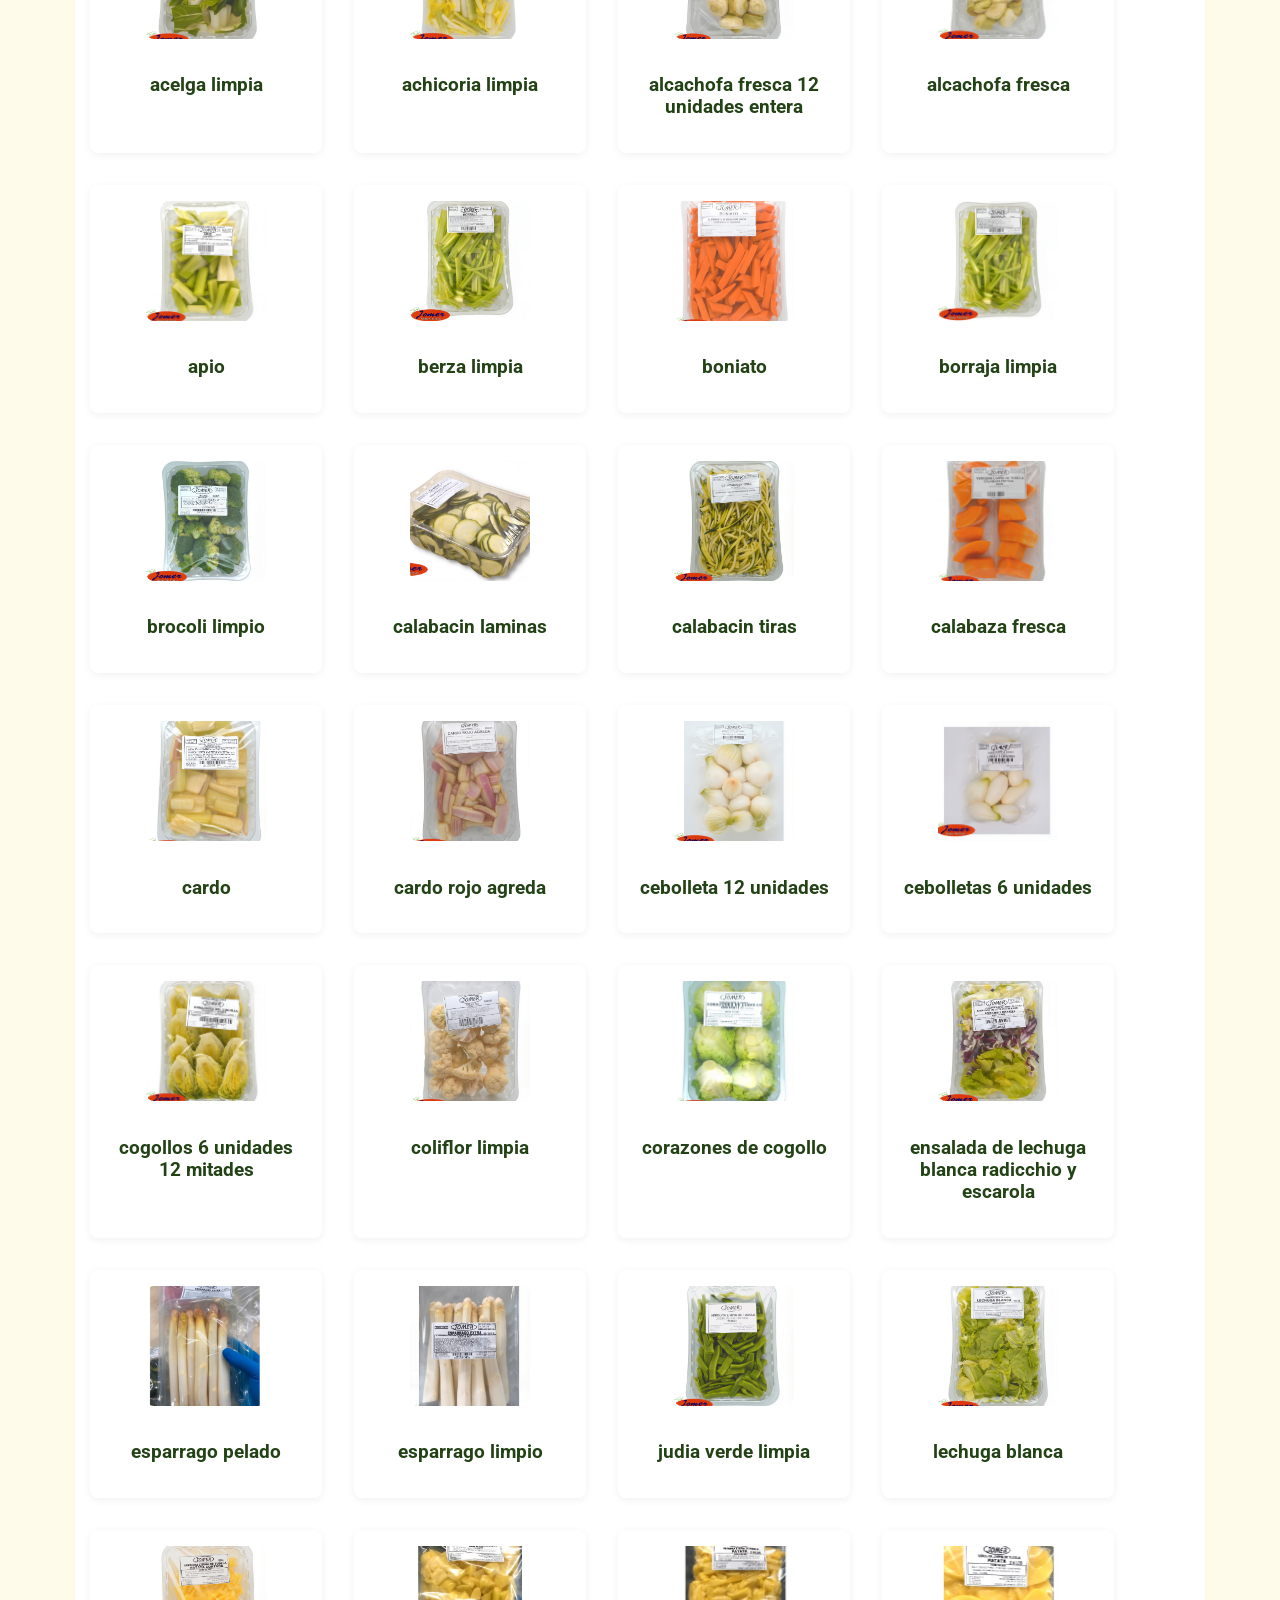
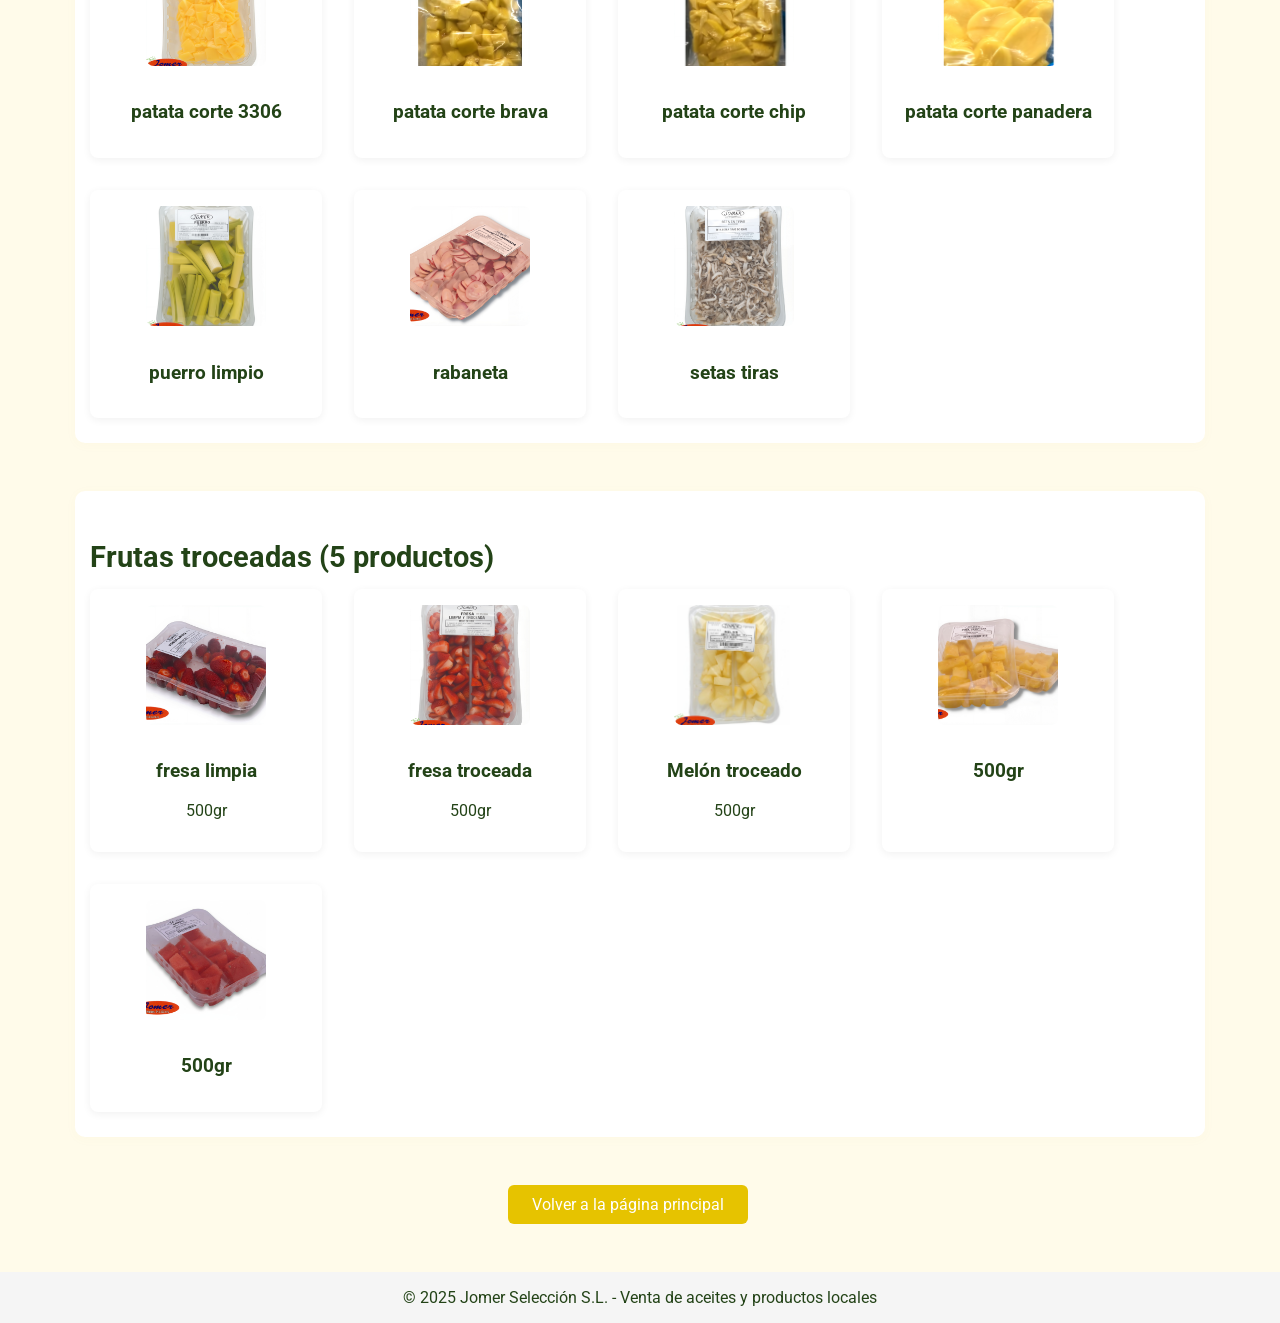
<file: todocatalogo.html>
<!DOCTYPE html>
<html lang="es">
<head>
  <meta charset="UTF-8">
  <title>Todo el catálogo - Jomer Selección</title>
  <meta name="viewport" content="width=device-width, initial-scale=1.0">
  <meta name="description" content="Catálogo completo de productos Jomer: congelados, frescos y frutas troceadas. Elige calidad y tradición en Tudela, Navarra.">
  <link rel="stylesheet" href="styles.css">
  <link rel="icon" href="favicon.ico">
  <link href="https://fonts.googleapis.com/css2?family=Roboto:wght@400;700&display=swap" rel="stylesheet">
  <style>
    .catalog-section { margin-bottom: 3em; }
    .catalog-section h2 { font-size: 1.8em; margin-bottom: 0.5em; }
    .catalog-grid { display: flex; flex-wrap: wrap; gap: 2em; }
    .catalog-item { background:#fff; border-radius:8px; box-shadow:0 2px 8px rgba(0,0,0,0.06); padding:1em; width:200px; text-align:center; }
    .catalog-img { width:120px; height:120px; object-fit:cover; border-radius:8px; margin-bottom:0.8em; cursor:pointer;}
    @media (max-width: 600px) {
      .catalog-grid { flex-direction: column; gap:1em;}
      .catalog-item { width:100%;}
    }
    .catalog-nav { margin:2em 0 2em 0; }
    .catalog-nav a { margin-right:1.5em; padding:0.6em 1.2em; background:#f5f5f5; border-radius:5px; text-decoration:none; color:#275b3d; font-weight:700;}
    .catalog-nav a:hover { background:#e3e3c8;}
    /* Modal styles */
    .modal { display:none; position:fixed; z-index:1000; left:0; top:0; width:100%; height:100%; overflow:auto; background:rgba(0,0,0,0.8);}
    .modal-content { display:block; margin:auto; max-width:80vw; max-height:80vh; border-radius:12px;}
    .close { position:absolute; top:32px; right:48px; color:#fff; font-size:48px; font-weight:bold; cursor:pointer;}
    #caption { margin-top:24px; text-align:center; color:#fff; font-size:1.2em;}
    @media (max-width:600px){
      .modal-content { max-width:96vw; max-height:60vh;}
      .close { right:24px; top:24px; font-size:38px;}
      #caption { font-size:1em;}
    }
  </style>
</head>
<body>
  <nav id="navbar">
  <div class="nav-logo">
    <a href="principal.html"><img src="jomer.jpg" alt="Jomer Logo"></a>
  </div>
  <div class="nav-links">
    <a href="todocatalogo.html">Todo el catálogo</a>
    <a href="principal.html#catalogo">Catálogo aceite</a>
    <a href="principal.html#nosotros">Sobre Nosotros</a>
    <a href="principal.html#novedades">Novedades</a>
    <a href="principal.html#contacto">Contacto</a>
    <a href="principal.html#comprar" class="cta">Comprar ahora</a>
  </div>
</nav>


  <main>

    <!-- Sección Congelado -->
    <section id="congelado" class="catalog-section">
      <h2>Congelado (15 productos)</h2>
      <div class="catalog-grid">
        <div class="catalog-item">
          <img src="alcachofa entera mej f.png" alt="Cultivada con cariño en tierras arcillosas con un PH perfecto para esta verdura
rica en vitaminas y con grandes propiedades.

Producto limpio envasado al vacío y ultracongelado sin aditivos ni tratamientos.
Listo para incorporar al agua hirviendo sin descongelar. El transporte es
gratuito en cajas fabricadas con polipropileno expandido. Este embalaje es apto
para el reparto de alimentos en bares, restaurantes, comedores, caterings, tiendas
de verduras, puestos de mercado, etc. Además, dentro de las cajas se incluyen
placas de refrigeración para mantener la temperatura.

Caja completa de 20 docenas" class="catalog-img">
          <h3>Alachofa entera</h3>
          <p>caja de 6 unidades de docena</p>
        </div>
        <div class="catalog-item">
          <img src="alcachofa partida mej f.png" alt="Cultivada con cariño en tierras arcillosas con un PH perfecto para esta verdura
rica en vitaminas y con grandes propiedades.

Producto limpio envasado al vacío y ultracongelado sin aditivos ni tratamientos.
Listo para incorporar al agua hirviendo sin descongelar. El transporte es
gratuito en cajas fabricadas con polipropileno expandido. Este embalaje es apto
para el reparto de alimentos en bares, restaurantes, comedores, caterings, tiendas
de verduras, puestos de mercado, etc. Además, dentro de las cajas se incluyen
placas de refrigeración para mantener la temperatura.

Caja completa de 20 docenas" class="catalog-img">
          <h3>Alcachofa partida</h3>
          <p>caja de 6 unidades de docena</p>
        </div>
        <div class="catalog-item">
          <img src="boletus mej f.png" alt="boletus" class="catalog-img">
          <h3>boletus</h3>
          <p>1kg</p>
        </div>
        <div class="catalog-item">
          <img src="esparrago extra mej f.png" alt="Espárrago limpio de Tudela, LIMPIO y envasado al vacío

Tierno, grueso y jugoso. Cuidado con cariño sin ver el sol. El mejor espárrago del
mundo puesto en la puerta de tu casa o negocio.

Se envía limpio, congelado en caja fabricada con polipropileno expandido,
material 100% reciclable y apto para el reparto de alimentos en bares,
restaurantes, hoteles, etc. Además, dentro de las cajas se incluyen placas de
refrigeración para mantener la temperatura." class="catalog-img">
          <h3>esparrago extra</h3>
          <p>caja de 18 unidades de 1kg</p>
        </div>
        <div class="catalog-item">
          <img src="fresa mej f.png" alt="fresa" class="catalog-img">
          <h3>fresa</h3>
          <p>1kg</p>
        </div>
        <div class="catalog-item">
          <img src="guisantes congelados mej f.png" alt="Producto de primera categoría. Es un producto que se envía congelado.

El transporte es en cajas fabricadas con polipropileno expandido. Este embalaje es apto para el reparto de alimentos en bares, restaurantes y comercios. Además, dentro de las cajas se incluyen placas de refrigeración para mantener la temperatura.

Producto en el punto óptimo de maduración y sabor y con sus propiedades organolépticas intactas: color, sabor, olor y textura." class="catalog-img">
          <h3>guisantes</h3>
          <p>caja de 10 bolsas de 1kg</p>
        </div>
        <div class="catalog-item">
          <img src="habas super baby congeladas mej f.png" alt="habas super baby congeladas" class="catalog-img">
          <h3>habas super baby</h3>
          <p>1kg</p>
        </div>
        <div class="catalog-item">
          <img src="higos mej f.png" alt="higos" class="catalog-img">
          <h3>higos</h3>
          <p>1kg</p>
        </div>
        <div class="catalog-item">
          <img src="pimiento asado congelado mej f.png" alt="Producto de primera categoría.
Producto seleccionado, asado, limpio y congelado por nosotros en su mejor punto de maduración para que lo puedas disfrutar todo el año.

El transporte es en caja de poliestireno. Este embalaje es apto para el reparto de alimentos en bares, restaurantes, comedores, caterings y puestos de mercado.
Dentro de las cajas se incluyen placas de refrigeración para mantener la temperatura. ¡Pruébanos con tu mejor proveedor de frutas y verduras!" " class="catalog-img">
          <h3>pimiento del cristal rojo limpio</h3>
          <p> caja 5 unidades de 1 kg</p>
        </div>
        <div class="catalog-item">
          <img src="pimiento cristal rojo asado mej f.png" alt="Producto de primera categoría.
Producto seleccionado, asado, limpio y congelado por nosotros en su mejor punto de maduración para que lo puedas disfrutar todo el año.

El transporte es en caja de poliestireno. Este embalaje es apto para el reparto de alimentos en bares, restaurantes, comedores, caterings y puestos de mercado.
Dentro de las cajas se incluyen placas de refrigeración para mantener la temperatura. ¡Pruébanos con tu mejor proveedor de frutas y verduras!" class="catalog-img">
          <h3>pimiento cristal rojo limpio asado</h3>
          <p>caja 5 unidades de 1 kg</p>
        </div>
        <div class="catalog-item">
          <img src="pimiento piquillo mej f.png" alt="
Producto de primera categoría perfecto para restaurantes, bares, tiendas y
restauración en general. Es un producto que se envía congelado.

El transporte es en cajas fabricadas con polipropileno expandido. Este embalaje es
apto para el reparto de alimentos a bares y restaurantes. Además, dentro de las
cajas se incluyen placas de refrigeración para mantener el frío.

Cada caja contiene 55 bolsas de 250 grs." class="catalog-img">
          <h3>pimiento piquillo</h3>
          <p>caja de 14 unidades de 250 grs</p>
        </div>
        <div class="catalog-item">
          <img src="pimiento verde asado congelado mej f.png" alt="Producto de primera categoría.
Producto seleccionado, asado, limpio y congelado por nosotros en su mejor punto de maduración para que lo puedas disfrutar todo el año.

El transporte es en caja de poliestireno. Este embalaje es apto para el reparto de alimentos en bares, restaurantes, comedores, caterings y puestos de mercado.
Dentro de las cajas se incluyen placas de refrigeración para mantener la temperatura. ¡Pruébanos con tu mejor proveedor de frutas y verduras!" class="catalog-img">
          <h3>pimiento verde asado</h3>
          <p>caja 5 unidades de 1kg</p>
        </div>
        <div class="catalog-item">
          <img src="pochas tudela congeladas mej f.png" alt="Producto de primera categoría. Es un producto que se envía congelado y en
transporte rápido.

El transporte es en cajas fabricadas con polipropileno expandido. Este embalaje es
apto para el reparto de alimentos en bares, restaurantes, puestos de mercado,
empresas de catering, etc. Además, dentro de las cajas se incluyen placas de frío
para mantener la temperatura constante.
IVA Incluido y envío gratis.

Producto envasado al vacío en su temporada y en el punto óptimo de maduración
y sabor y con sus propiedades organolépticas intactas: color, sabor, olor y textura." class="catalog-img">
          <h3>pochas tudela</h3>
          <p>caja 10 bolsas de 1kg</p>
        </div>
        <div class="catalog-item">
          <img src="rebollon mej f.png" alt="rebollon" class="catalog-img">
          <h3>rebollon</h3>
          <p>500gr</p>
        </div>
        <div class="catalog-item">
          <img src="trompeta amarilla mej f.png" alt="trompeta amarilla" class="catalog-img">
          <h3>trompeta amarilla</h3>
          <p>500gr</p>
        </div>
      </div>
    </section>

    <!-- Sección Fresco -->
    <section id="fresco" class="catalog-section">
      <h2>Fresco (31 productos)</h2>
      <div class="catalog-grid">
        <!-- Ejemplo de elemento fresco -->
        <div class="catalog-item">
          <img src="acelga limpia mej f.png" alt="Producto de primera categoria. Es un producto limpio, fresco y envasado
          
          Caducidad: 7" class="catalog-img">
          <h3>acelga limpia</h3>
          <p></p>
        </div>
        <div class="catalog-item">
          <img src="achicoria limpia mej f.png" alt="Producto de primera categoria. Es un producto limpio, fresco y envasado
          
          Caducidad: 7 dias" class="catalog-img">
          <h3>achicoria limpia</h3>
          <p></p>
        </div>
        <div class="catalog-item">
          <img src="alcachofa fresca 12 entera mej f.png" alt="Producto de primera categoria. Es un producto limpio, fresco y envasado
          
          Caducidad: 10" class="catalog-img">
          <h3>alcachofa fresca 12 unidades entera</h3>
          <p></p>
        </div>
        <div class="catalog-item">
          <img src="alcachofa fresca mej f.png" alt="Producto de primera categoria. Es un producto limpio, fresco y envasado
          
          Caducidad: 10" class="catalog-img">
          <h3>alcachofa fresca</h3>
          <p></p>
        </div>
        <div class="catalog-item">
          <img src="apio mej f.png" alt="apio" class="catalog-img">
          <h3>apio</h3>
          <p></p>
        </div>
        <div class="catalog-item">
          <img src="berza limpia mej f.png" alt="Producto deprimera categoria. Es un producto limpio, fresco y envasado
          
          Caducidad: 7 dias" class="catalog-img">
          <h3>berza limpia</h3>
          <p></p>
        </div>
        <div class="catalog-item">
          <img src="boniato mej f.png" alt="boniato" class="catalog-img">
          <h3>boniato</h3>
          <p></p>
        </div>
        <div class="catalog-item">
          <img src="borraja limpia mej f.png" alt="Producto de primera categoria. Es un producto limpio, fresco y envasado
          
          Caducidad: 10" class="catalog-img">
          <h3>borraja limpia</h3>
          <p></p>
        </div>
        <div class="catalog-item">
          <img src="brocoli limpio mej f.png" alt="Producto de primera categoria. Es un producto limpio, fresco y envasado
          
          Caducidad: 10" class="catalog-img">
          <h3>brocoli limpio</h3>
          <p></p>
        </div>
        <div class="catalog-item">
          <img src="calabacin laminas mej f.png" alt="Producto deprimera categoria. Es un producto limpio, fresco y envasado
          
          Caducidad: 7 dias" class="catalog-img">
          <h3>calabacin laminas</h3>
          <p></p>
        </div>
        <div class="catalog-item">
          <img src="calabacin tiras mej f.png" alt="Producto deprimera categoria. Es un producto limpio, fresco y envasado
          
          Caducidad: 7 dias" class="catalog-img">
          <h3>calabacin tiras</h3>
          <p></p>
        </div>
        <div class="catalog-item">
          <img src="calabaza fresca mej f.png" alt="calabaza fresca" class="catalog-img">
          <h3>calabaza fresca</h3>
          <p></p>
        </div>
        <div class="catalog-item">
          <img src="cardo mej f.png" alt="cardo" class="catalog-img">
          <h3>cardo</h3>
          <p></p>
        </div>
        <div class="catalog-item">
          <img src="cardo rojo agreda mej f.png" alt="cardo rojo agreda" class="catalog-img">
          <h3>cardo rojo agreda</h3>
          <p></p>
        </div>
        <div class="catalog-item">
          <img src="cebolleta 12 un mej f.png" alt="cebolleta 12 unidades" class="catalog-img">
          <h3>cebolleta 12 unidades</h3>
          <p></p>
        </div>
        <div class="catalog-item">
          <img src="cebolletas 6 un mej f.png" alt="cebolletas 6 unidades" class="catalog-img">
          <h3>cebolletas 6 unidades</h3>
          <p></p>
        </div>
        <div class="catalog-item">
          <img src="cogollos 6 un 12 mit mej f.png" alt="Producto fresco, cortado por la mitad, limpio y listo para consumir" class="catalog-img">
          <h3>cogollos 6 unidades 12 mitades</h3>
          <p></p>
        </div>
        <div class="catalog-item">
          <img src="coliflor limpia mej f.png" alt="Producto de primera categoria. Es un producto limpio, fresco y envasado
          
          Caducidad: 10 dias" class="catalog-img">
          <h3>coliflor limpia</h3>
          <p></p>
        </div>
        <div class="catalog-item">
          <img src="corazones de cogollo mej f.png" alt="corazones de cogollo" class="catalog-img">
          <h3>corazones de cogollo</h3>
          <p></p>
        </div>
        <div class="catalog-item">
          <img src="ensalada de lechuga blanca radicchio y escarola mej f.png" alt="Producto de primera categoria. Es un producto limpio, fresco y envasado" class="catalog-img">
          <h3>ensalada de lechuga blanca radicchio y escarola</h3>
          <p></p>
        </div>
        <div class="catalog-item">
          <img src="esparrago b pelado mej f.png" alt="esparrago pelado" class="catalog-img">
          <h3>esparrago pelado</h3>
          <p></p>
        </div>
        <div class="catalog-item">
          <img src="esparrago limpio mej f.png" alt="esparrago limpio" class="catalog-img">
          <h3>esparrago limpio</h3>
          <p></p>
        </div>
        <div class="catalog-item">
          <img src="judia verde limpia mej f.png" alt="Producto de primera categoria. Es un producto limpio, fresco y envasado" class="catalog-img">
          <h3>judia verde limpia</h3>
          <p></p>
        </div>
        <div class="catalog-item">
          <img src="lechuga blanca mej f.png" alt="lechuga blanca" class="catalog-img">
          <h3>lechuga blanca</h3>
          <p></p>
        </div>
        <div class="catalog-item">
          <img src="patata corte 3306 mej f.png" alt="patata corte 3306" class="catalog-img">
          <h3>patata corte 3306</h3>
          <p></p>
        </div>
        <div class="catalog-item">
          <img src="patata corte brava mej f.png" alt="patata corte brava" class="catalog-img">
          <h3>patata corte brava</h3>
          <p></p>
        </div>
        <div class="catalog-item">
          <img src="patata corte chip mej f.png" alt="patata corte chip" class="catalog-img">
          <h3>patata corte chip</h3>
          <p></p>
        </div>
        <div class="catalog-item">
          <img src="patata corte panadera mej f.png" alt="patata corte panadera" class="catalog-img">
          <h3>patata corte panadera</h3>
          <p></p>
        </div>
        <div class="catalog-item">
          <img src="puerro limpio mej f.png" alt="puerro limpio" class="catalog-img">
          <h3>puerro limpio</h3>
          <p></p>
        </div>
        <div class="catalog-item">
          <img src="rabaneta mej f.png" alt="rabaneta" class="catalog-img">
          <h3>rabaneta</h3>
          <p></p>
        </div>
        <div class="catalog-item">
          <img src="setas tiras mej f.png" alt="setas tiras" class="catalog-img">
          <h3>setas tiras</h3>
          <p></p>
        </div>
      </div>
    </section>

    <!-- Sección Frutas Troceadas -->
    <section id="troceadas" class="catalog-section">
      <h2>Frutas troceadas (5 productos)</h2>
      <div class="catalog-grid">
        <div class="catalog-item">
          <img src="fresa limpia mej f.png" alt="fresa limpia" class="catalog-img">
          <h3>fresa limpia</h3>
          <p>500gr</p>
        </div>
        <div class="catalog-item">
          <img src="fresa troceada mej f.png" alt="fresa troceada" class="catalog-img">
          <h3>fresa troceada</h3>
          <p>500gr</p>
        </div>
        <div class="catalog-item">
          <img src="melon mej f.png" alt="melon troceado" class="catalog-img">
          <h3>Melón troceado</h3>
          <p>500gr</p>
        </div>
        <div class="catalog-item">
          <img src="piña tropical mej f.png" alt="piña tropical troceada" class="catalog-img">
          <h3>500gr</h3>
          <p></p>
        </div>
        <div class="catalog-item">
          <img src="sandia mej f.png" alt="sandia" class="catalog-img">
          <h3>500gr</h3>
          <p></p>
        </div>
      </div>
    </section>

  </main>

  <!-- Modal para ampliar imagen -->
  <div id="imgModal" class="modal">
    <span class="close">&times;</span>
    <img class="modal-content" id="modalImg">
    <div id="caption"></div>
  </div>
<div style="text-align:center; margin: 2em 0;">
  <a href="principal.html" class="cta" style="padding: 10px 24px; background:#e6c300; color:#fff; border-radius:6px; text-decoration:none;">Volver a la página principal</a>
</div>
  <footer style="margin-top:3em; padding:1em 0; text-align:center; background:#f5f5f5;">
    &copy; 2025 Jomer Selección S.L. - Venta de aceites y productos locales
  </footer>

<!-- Botón flotante de WhatsApp -->
<a href="https://api.whatsapp.com/send/?phone=34647146352&text&type=phone_number&app_absent=0" 
   target="_blank" 
   style="
     position: fixed;
     bottom: 24px;
     right: 24px;
     z-index: 9999;
     background: #25d366;
     border-radius: 50%;
     width: 56px;
     height: 56px;
     box-shadow: 0 2px 8px rgba(0,0,0,0.18);
     display: flex;
     align-items: center;
     justify-content: center;">
  <img src="whatsap.png" alt="WhatsApp" style="width:34px; height:34px;"/>
</a>


  <!-- Script de ampliación de imágenes -->
  <script>
    document.querySelectorAll('.catalog-img').forEach(function(img) {
      img.addEventListener('click', function() {
        document.getElementById('imgModal').style.display = 'block';
        document.getElementById('modalImg').src = img.src;
        document.getElementById('caption').innerText = img.alt;
      });
    });
    document.querySelector('.close').onclick = function() {
      document.getElementById('imgModal').style.display = 'none';
    };
    window.onclick = function(event) {
      if (event.target == document.getElementById('imgModal')) {
        document.getElementById('imgModal').style.display = 'none';
      }
    };
  </script>
</body>
</html>
</file>
<file: styles.css>
body {
  font-family: 'Roboto', Arial, sans-serif;
  color: #234317;
  background: #fffbea;
  margin: 0;
  padding: 0;
}

#navbar {
  display: flex;
  justify-content: space-between;
  align-items: center;
  background: #e6e9d5;
  padding: 12px 80px;
  position: fixed;
  width: 100%;
  top: 0;
  z-index: 40;
  box-shadow: 0 2px 8px rgba(150,186,48,0.07);
  transition: all .3s;
}

#navbar.sticky {
  background: #bfd194;
  box-shadow: 0 2px 8px rgba(150,186,48,0.15);
}

.nav-logo img {
  height: 50px;
  width: auto;
}

.nav-links a {
  margin: 0 12px;
  text-decoration: none;
  color: #234317;
  font-weight: 500;
  font-size: 1.1rem;
  transition: color .2s;
  align-items: center;
  padding-right: 20px; /* crea espacio a la derecha */
  gap: 16px; /* controla espacio entre enlaces */
  text-align: center;
}

.nav-links .cta {
  display: inline-block;
  background: #d2ad47;
  color: #fff;
  padding: 8px 18px;
  border-radius: 25px;
  margin-left: 8px;
  font-weight: 700;
  box-shadow: 0 1px 5px rgba(210,173,71,0.15);
}
.nav-links a:hover { color: #9fbf3b; }
.nav-links .cta:hover { background: #e8c35c; }

.header-banner {
  position: relative;
  width: 100%;
  height: 350px;
  display: flex;
  align-items: center;
  justify-content: center;
  background: #f6ecd9;
  margin-top: 80px;
  overflow: hidden;
}

.banner-img {
  width: 50%;
  height: 100%;
  object-fit: cover;
  border-radius: 0 20px 20px 0;
  box-shadow: 0 2px 8px rgba(150,186,48,0.07);
}

.header-text {
  width: 40%;
  padding: 25px;
}
.header-text h1 {
  font-size: 2.5em;
  color: #234317;
  margin-bottom: 0.6em;
}
.header-text h2 {
  font-size: 1.3em;
  color: #9fbf3b;
  margin-bottom: 1em;
}
.header-text .cta {
  margin-top: 16px;
}

section {
  margin: 45px auto;
  max-width: 1100px;
  padding: 25px 15px;
  background: #fff;
  border-radius: 10px;
  box-shadow: 0 2px 12px rgba(210,173,71,0.035);
}

#catalogo h2, #nosotros h2, #contacto h2, #testimonios h2, #novedades h2 {
  color: #d2ad47;
  margin-bottom: 1em;
  font-size: 2rem;
}

.catalog-list {
  display: flex;
  flex-wrap: wrap;
  gap: 28px;
  justify-content: center;
}
.producto {
  background: #f6ecd9;
  border-radius: 10px;
  padding: 18px;
  box-shadow: 0 4px 12px rgba(210,173,71,0.1);
  width: 300px;
  text-align: center;
}
.producto img {
  width: 80%;
  height: 120px;
  object-fit: cover;
  border-radius: 8px;
  margin-bottom: 1em;
}
.producto .precio {
  font-weight: bold;
  color: #bf6d2b;
  margin: 10px 0;
  font-size: 1.2rem;
}
.producto .cta {
  margin-top: 8px;
}

.testimonios-list {
  display: flex;
  gap: 32px;
  justify-content: center;
}
blockquote {
  background: #e6e9d5;
  border-left: 5px solid #d2ad47;
  padding: 14px 20px;
  max-width: 380px;
  border-radius: 6px;
  font-style: italic;
}

#nosotros p {
  font-size: 1.25em;
  line-height: 1.7em;
}

form {
  background: #f6ecd9;
  padding: 20px;
  border-radius: 12px;
  max-width: 680px;
  margin: 20px auto;
  box-shadow: 0 2px 8px rgba(210,173,71,0.07);
}
.form-row {
  display: flex;
  gap: 18px;
  margin-bottom: 12px;
}
form input, form select, form textarea {
  width: 100%;
  padding: 10px;
  margin: 4px 0;
  border: 1px solid #e6e9d5;
  border-radius: 6px;
  font-size: 1em;
  resize: vertical;
}
form button.cta {
  background: #d2ad47;
  color: #fff;
  border: none;
  padding: 10px 28px;
  border-radius: 25px;
  font-weight: bold;
  font-size: 1.1rem;
  margin-top: 10px;
}
.datos-contacto {
  margin-top: 18px;
  font-size: 1.05rem;
}
.redes-sociales {
  margin: 12px 0;
}
.redes-sociales img {
  width: 36px;
  margin-right: 16px;
  vertical-align: middle;
}
footer {
  background: #e6e9d5;
  text-align: center;
  padding: 24px 0;
  color: #234317;
  margin-top: 40px;
}
.footer-logo img {
  height: 42px;
  display: block;
  margin: 0 auto 12px auto;
}

.cta {
  display: inline-block;
  margin-right: 24px; /* Ajusta la distancia deseada */
}

@media (max-width: 950px) {
  .header-banner { flex-direction: column; height: auto; }
  .banner-img, .header-text { width: 100%; }
  .banner-img { border-radius: 12px; margin-bottom: 18px;}
  .header-text { padding: 12px; }
  .catalog-list { flex-direction: column; gap: 16px;}
  .testimonios-list { flex-direction: column;}
  section { margin: 24px 2vw; }
}
</file>
